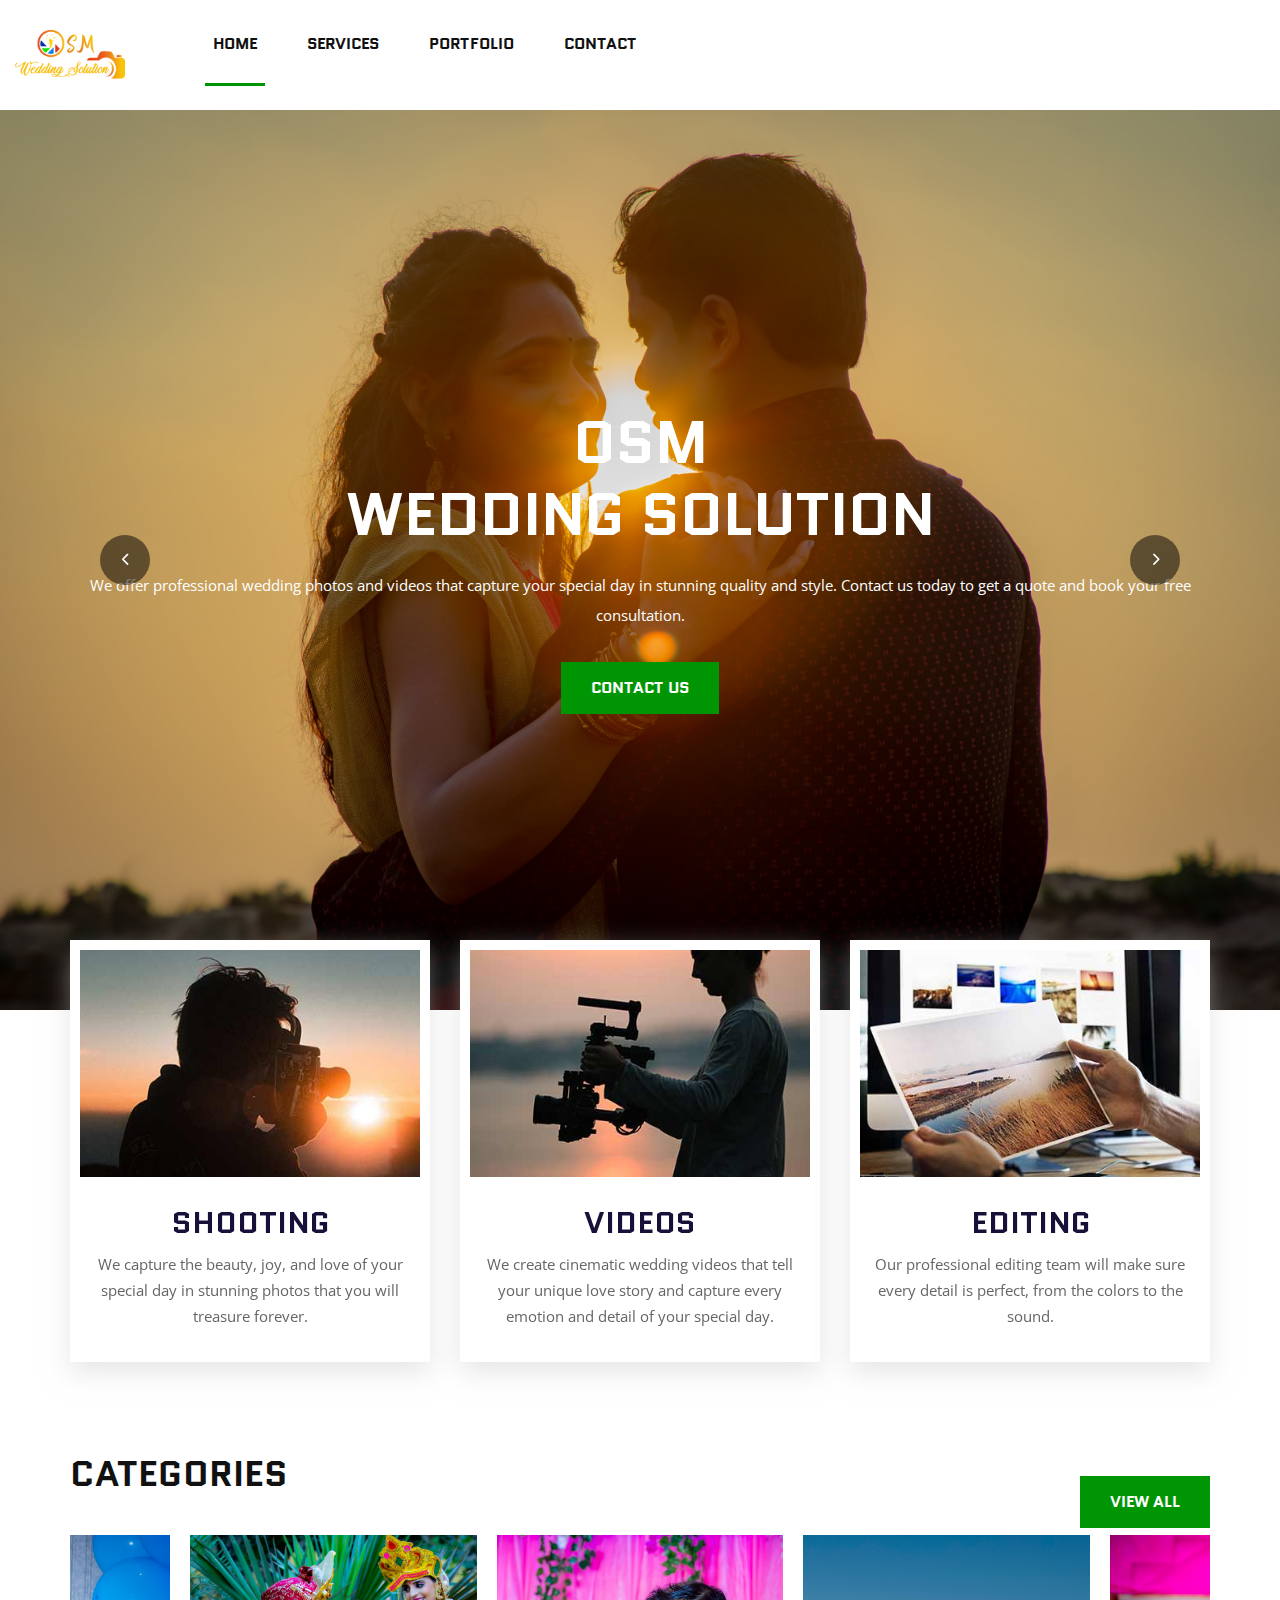
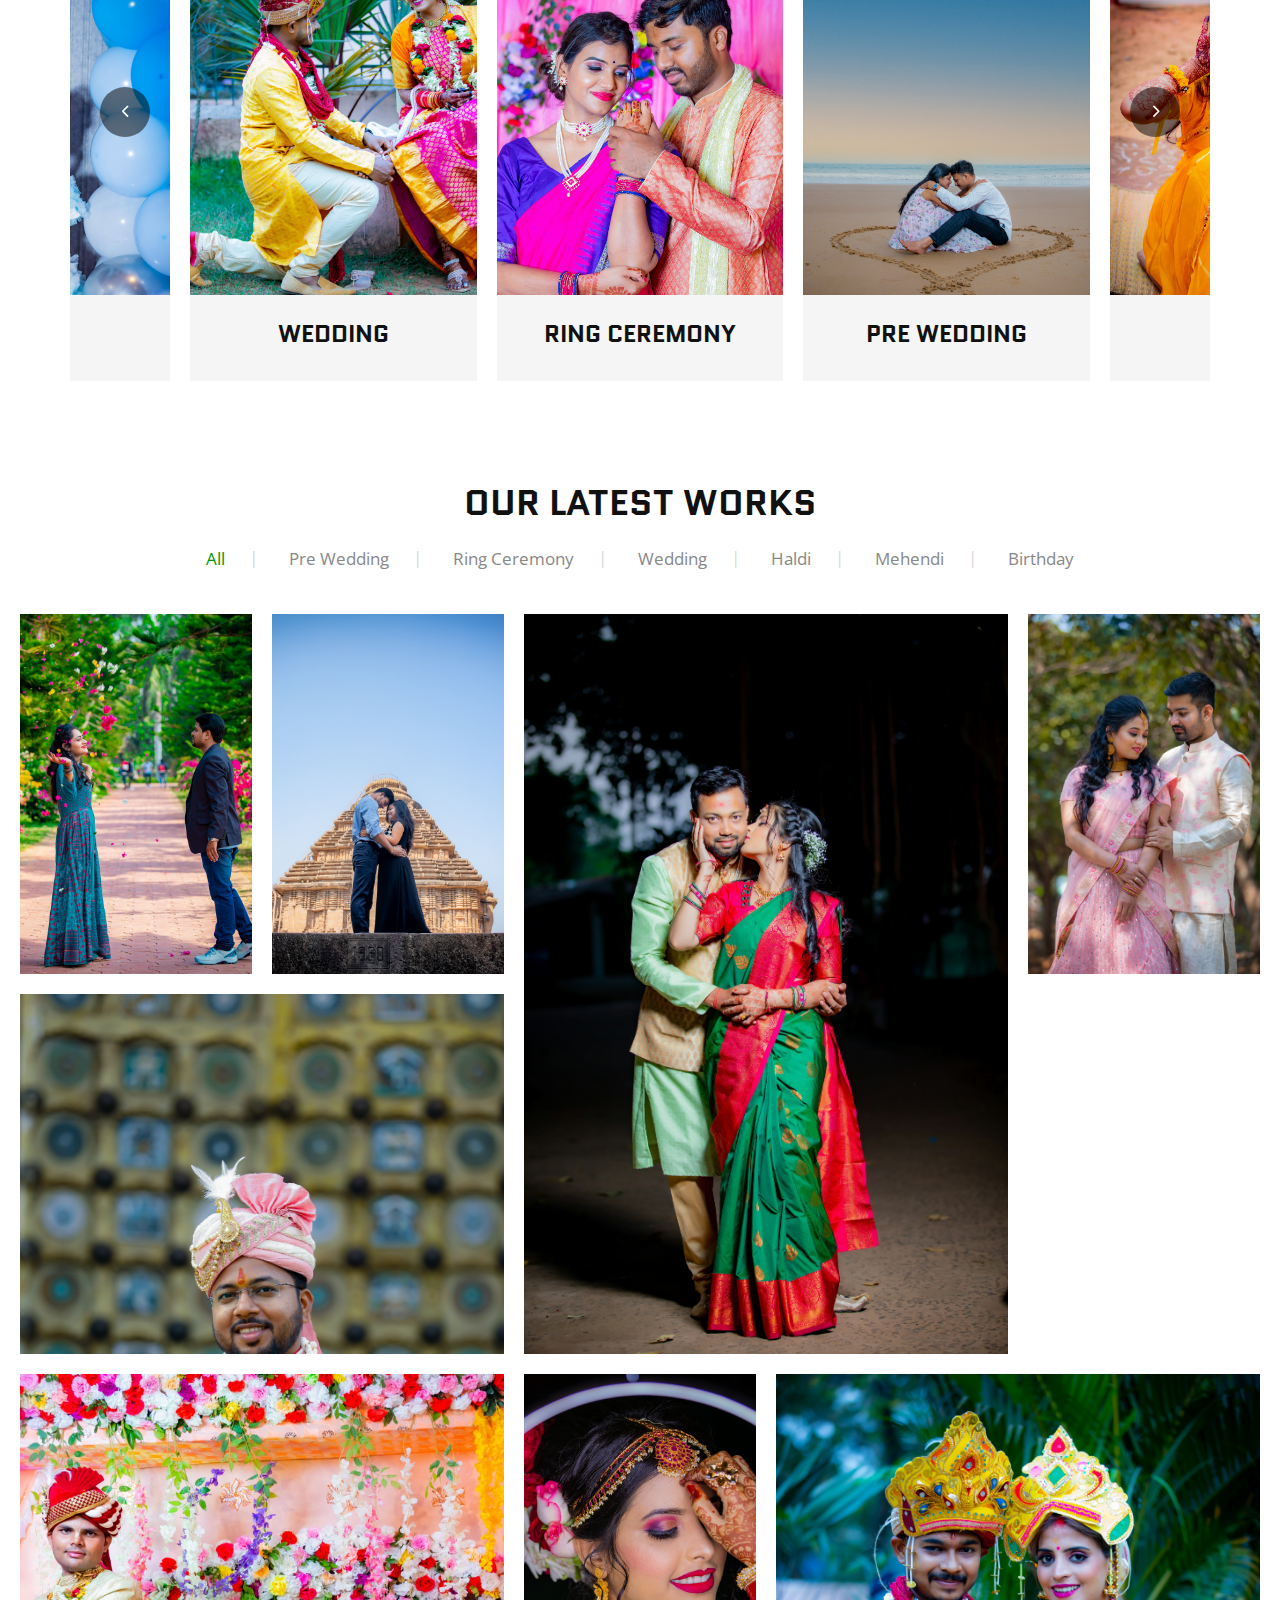
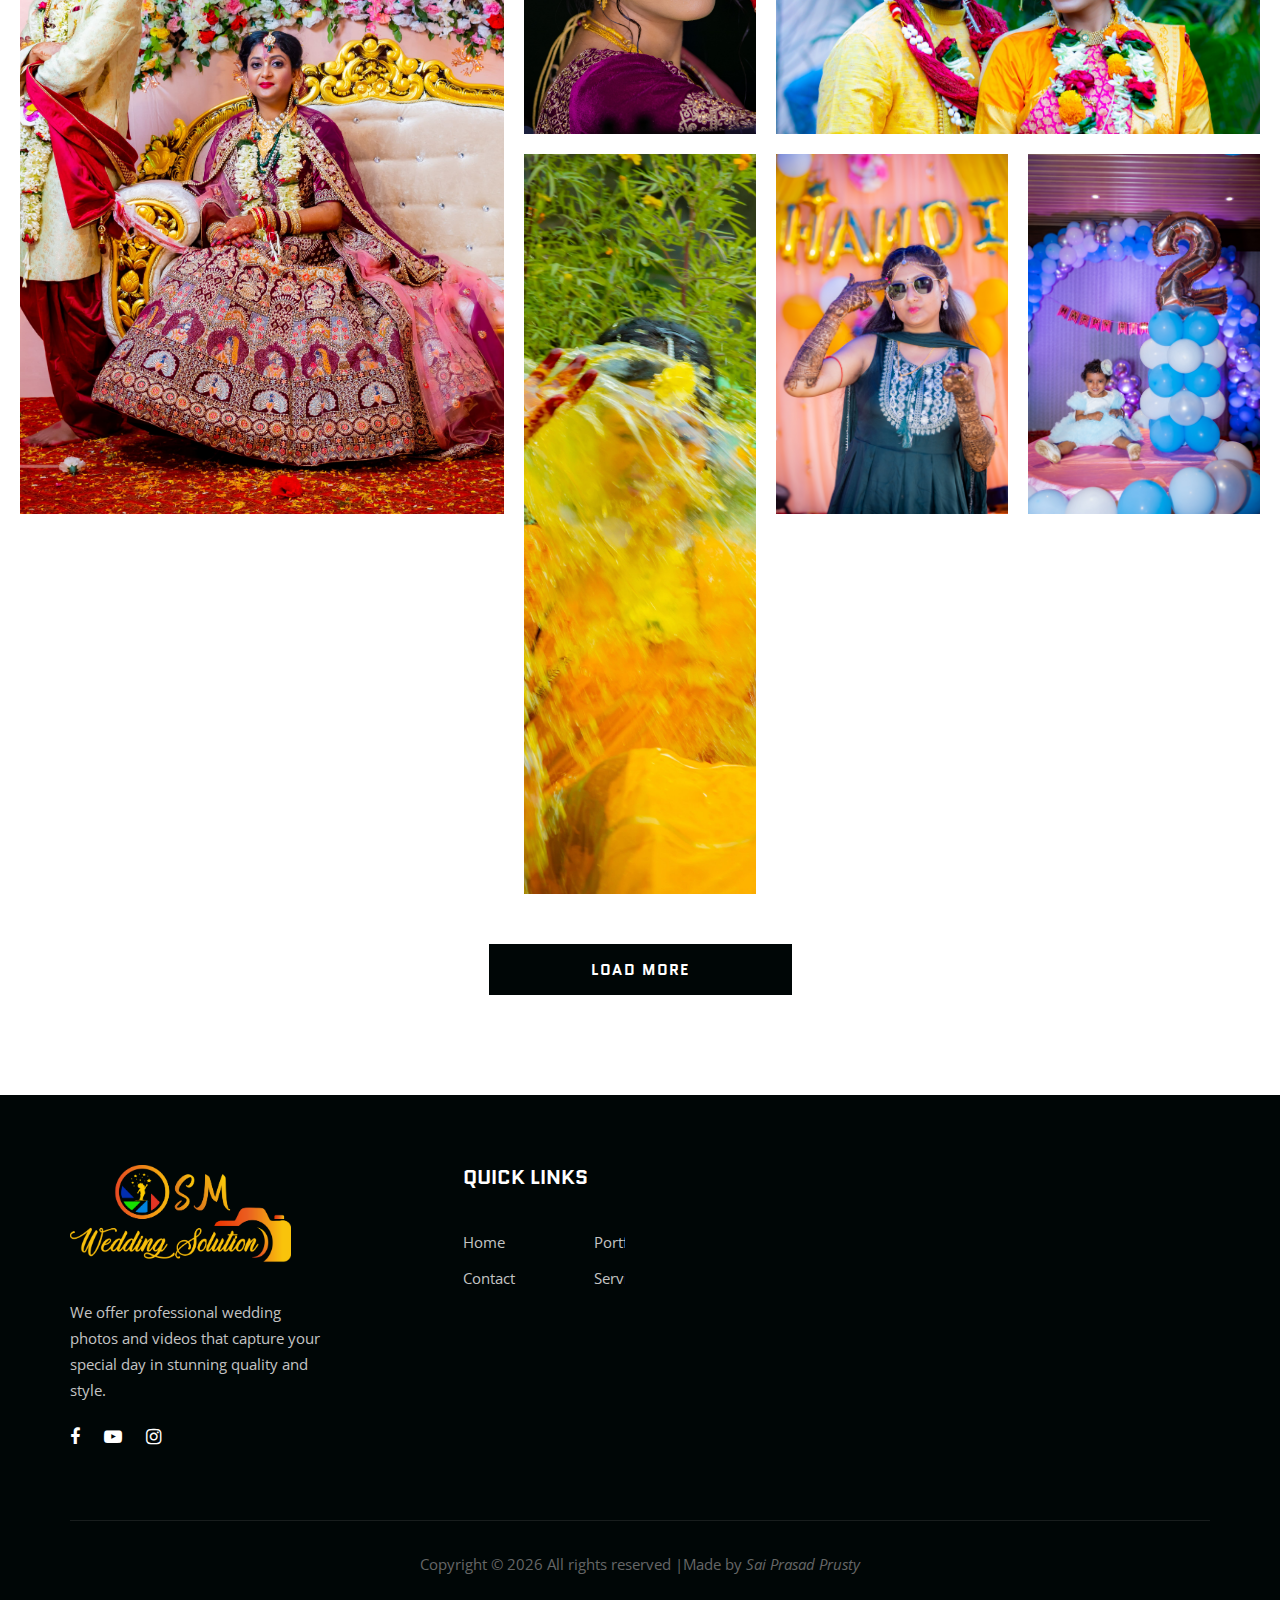
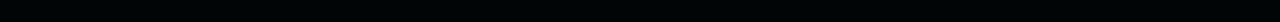
<file: index.html>
<!DOCTYPE html>
<html>

<head>
    <meta charset="UTF-8">

    <title>OSM Wedding Solution</title>

    <!-- Google Font -->
    <link href="https://fonts.googleapis.com/css?family=Quantico:400,700&display=swap" rel="stylesheet">
    <link href="https://fonts.googleapis.com/css?family=Open+Sans:400,600,700&display=swap" rel="stylesheet">

    <!-- Css Styles -->
    <link rel="stylesheet" href="css/bootstrap.min.css" type="text/css">
    <link rel="stylesheet" href="css/font-awesome.min.css" type="text/css">
    <link rel="stylesheet" href="css/elegant-icons.css" type="text/css">
    <link rel="stylesheet" href="css/owl.carousel.min.css" type="text/css">
    <link rel="stylesheet" href="css/magnific-popup.css" type="text/css">
    <link rel="stylesheet" href="css/slicknav.min.css" type="text/css">
    <link rel="stylesheet" href="css/style.css" type="text/css">
</head>

<body>
    <!-- Page Preloder -->
    <div id="preloder">
        <div class="loader"></div>
    </div>

    <!-- Header Section Begin -->
    <header class="header-section">
        <div class="container-fluid">
            <div class="row">
                <div class="col-lg-12">
                    <div class="logo">
                        <a href="./index.html">
                            <img src="img/logo.png" alt="" height="50px">
                        </a>
                    </div>
                    <nav class="nav-menu mobile-menu">
                        <ul>
                            <li class="active"><a href="./index.html">Home</a></li>
                            <li><a href="./services.html">Services</a></li>
                            <li><a href="./portfolio.html">Portfolio</a></li>
                            <li><a href="./contact.html">Contact</a></li>
                        </ul>
                    </nav>
                    <div id="mobile-menu-wrap"></div>
                </div>
            </div>
        </div>
    </header>
    <!-- Header End -->

    <!-- Hero Section Begin -->
    <section class="hero-section">
        <div class="hs-slider owl-carousel">
            <div class="hs-item set-bg" data-setbg="img/hero/hero-1.jpg">
                <div class="container">
                    <div class="row">
                        <div class="col-lg-12">
                            <div class="hs-text">
                                <h2>OSM <br>wedding solution</h2>
                                <p>We offer professional wedding photos and videos that capture your special day in
                                    stunning quality and style. Contact us today to get a quote and book your free
                                    consultation.</p>
                                <a href="contact.html" class="primary-btn">Contact us</a>
                            </div>
                        </div>
                    </div>
                </div>
            </div>
            <div class="hs-item set-bg" data-setbg="img/hero/hero-2.jpg">
                <div class="container">
                    <div class="row">
                        <div class="col-lg-12">
                            <div class="hs-text">
                                <h2>osm <br>wedding solution</h2>
                                <p>We offer professional wedding photos and videos that capture your special day in
                                    stunning quality and style. Contact us today to get a quote and book your free
                                    consultation.</p>
                                <a href="contact.html" class="primary-btn">Contact us</a>
                            </div>
                        </div>
                    </div>
                </div>
            </div>
        </div>
    </section>
    <!-- Hero Section End -->

    <!-- Services Section Begin -->
    <section class="services-section spad">
        <div class="container">
            <div class="row">
                <div class="col-lg-4 col-md-6 col-sm-6">
                    <div class="services-item">
                        <img src="img/services/service-1.jpg" alt="">
                        <h3>Shooting</h3>
                        <p>We capture the beauty, joy, and love of your special day in stunning photos that you will
                            treasure forever.</p>
                    </div>
                </div>
                <div class="col-lg-4 col-md-6 col-sm-6">
                    <div class="services-item">
                        <img src="img/services/service-2.jpg" alt="">
                        <h3>Videos</h3>
                        <p>We create cinematic wedding videos that tell your unique love story and capture every emotion
                            and detail of your special day.
                        </p>
                    </div>
                </div>
                <div class="col-lg-4 col-md-6 col-sm-6">
                    <div class="services-item">
                        <img src="img/services/service-3.jpg" alt="">
                        <h3>Editing</h3>
                        <p>Our professional editing team will make sure every detail is perfect, from the colors to the
                            sound.</p>
                    </div>
                </div>
            </div>
        </div>
    </section>
    <!-- Services Section End -->

    <!-- Categories Section Begin -->
    <section class="categories-section">
        <div class="container">
            <div class="row">
                <div class="col-lg-6 col-md-6">
                    <div class="section-title">
                        <h2>Categories</h2>
                    </div>
                </div>
                <div class="col-lg-6 col-md-6">
                    <div class="right-btn"><a href="portfolio.html" class="primary-btn">VIew all</a></div>
                </div>
            </div>
            <div class="categories-slider owl-carousel">
                <div class="cs-item">
                    <div class="cs-pic set-bg" data-setbg="img/categories/cat-1.jpg"></div>
                    <div class="cs-text">
                        <h4>Wedding</h4>
                    </div>
                </div>
                <div class="cs-item">
                    <div class="cs-pic set-bg" data-setbg="img/categories/cat-2.jpg"></div>
                    <div class="cs-text">
                        <h4>Ring Ceremony</h4>
                    </div>
                </div>
                <div class="cs-item">
                    <div class="cs-pic set-bg" data-setbg="img/categories/cat-3.jpg"></div>
                    <div class="cs-text">
                        <h4>Pre Wedding</h4>
                    </div>
                </div>

                <div class="cs-item">
                    <div class="cs-pic set-bg" data-setbg="img/categories/cat-4.jpg"></div>
                    <div class="cs-text">
                        <h4>Haldi</h4>
                    </div>
                </div>
                <div class="cs-item">
                    <div class="cs-pic set-bg" data-setbg="img/categories/cat-5.jpg"></div>
                    <div class="cs-text">
                        <h4>Mehendi</h4>
                    </div>
                </div>
                <div class="cs-item">
                    <div class="cs-pic set-bg" data-setbg="img/categories/cat-6.jpg"></div>
                    <div class="cs-text">
                        <h4>Birthday</h4>
                    </div>
                </div>
            </div>
        </div>
    </section>
    <!-- Categories Section End -->

    <!-- Portfolio Section Begin -->
    <section class="portfolio-section spad">
        <div class="container">
            <div class="row">
                <div class="col-lg-12">
                    <div class="section-title">
                        <h2>Our latest works</h2>
                    </div>
                    <div class="filter-controls">
                        <ul>
                            <li class="active" data-filter="*">All</li>
                            <li data-filter=".prewedding">Pre Wedding</li>
                            <li data-filter=".ring">Ring Ceremony</li>
                            <li data-filter=".wedding">Wedding</li>
                            <li data-filter=".haldi">Haldi</li>
                            <li data-filter=".mehendi">Mehendi</li>
                            <li data-filter=".birthday">Birthday</li>
                        </ul>
                    </div>
                </div>
            </div>
        </div>
        <div class="container-fluid">
            <div class="row">
                <div class="col-lg-12 p-0">
                    <div class="portfolio-filter">
                        <div class="pf-item set-bg prewedding" data-setbg="img/portfolio/pf-1.jpg">
                            <a href="img/portfolio/pf-1.jpg" class="pf-icon image-popup"><span
                                    class="icon_plus"></span></a>
                        </div>
                        <div class="pf-item set-bg prewedding" data-setbg="img/portfolio/pf-2.jpg">
                            <a href="img/portfolio/pf-2.jpg" class="pf-icon image-popup"><span
                                    class="icon_plus"></span></a>

                        </div>
                        <div class="pf-item large-width large-height set-bg ring" data-setbg="img/portfolio/pf-3.jpg">
                            <a href="img/portfolio/pf-3.jpg" class="pf-icon image-popup"><span
                                    class="icon_plus"></span></a>
                        </div>
                        <div class="pf-item set-bg ring" data-setbg="img/portfolio/pf-4.jpg">
                            <a href="img/portfolio/pf-4.jpg" class="pf-icon image-popup"><span
                                    class="icon_plus"></span></a>
                        </div>
                        <div class="pf-item large-width set-bg wedding" data-setbg="img/portfolio/pf-5.jpg">
                            <a href="img/portfolio/pf-5.jpg" class="pf-icon image-popup"><span
                                    class="icon_plus"></span></a>

                        </div>
                        <div class="pf-item set-bg wedding" data-setbg="img/portfolio/pf-6.jpg">
                            <a href="img/portfolio/pf-6.jpg" class="pf-icon image-popup"><span
                                    class="icon_plus"></span></a>
                        </div>


                        <div class="pf-item large-width set-bg wedding" data-setbg="img/portfolio/pf-7.jpg">
                            <a href="img/portfolio/pf-7.jpg" class="pf-icon image-popup"><span
                                    class="icon_plus"></span></a>
                        </div>

                        <div class="pf-item large-width large-height set-bg wedding" data-setbg="img/portfolio/pf-8.jpg">
                            <a href="img/portfolio/pf-8.jpg" class="pf-icon image-popup"><span
                                    class="icon_plus"></span></a>
                        </div>
                        <div class="pf-item large-height set-bg haldi" data-setbg="img/portfolio/pf-9.jpg">
                            <a href="img/portfolio/pf-9.jpg" class="pf-icon image-popup"><span
                                    class="icon_plus"></span></a>

                        </div>
                        <div class="pf-item set-bg mehendi" data-setbg="img/portfolio/pf-10.jpg">
                            <a href="img/portfolio/pf-10.jpg" class="pf-icon image-popup"><span
                                    class="icon_plus"></span></a>
                        </div>
                        <div class="pf-item set-bg birthday" data-setbg="img/portfolio/pf-11.jpg">
                            <a href="img/portfolio/pf-11.jpg" class="pf-icon image-popup"><span
                                    class="icon_plus"></span></a>
                        </div>
                    </div>
                </div>
            </div>
        </div>
        <div class="load-more-btn">
            <a href="portfolio.html">Load More</a>
        </div>
    </section>
    <!-- Portfolio Section End -->

    <!-- Footer Section Begin -->
    <footer class="footer-section">
        <div class="container">
            <div class="row">
                <div class="col-lg-3 col-md-6 col-sm-6">
                    <div class="fs-about">
                        <div class="fa-logo">
                            <a href="#">
                                <img src="img/logo.png" alt="" height="100px">
                            </a>
                        </div>
                        <p>We offer professional wedding photos and videos that capture your special day in stunning
                            quality and style.</p>
                        <div class="fa-social">
                            <a href="https://www.facebook.com/profile.php?id=100063749426575"><i class="fa fa-facebook"></i></a>
                            <a href="#"><i class="fa fa-youtube-play"></i></a>
                            <a href="#"><i class="fa fa-instagram"></i></a>
                        </div>
                    </div>
                </div>
                <div class="col-lg-3 col-md-6 col-sm-6">
                    <div class="fs-widget">
                        <h5>Quick links</h5>
                        <ul>
                            <li><a href="index.html">Home</a></li>
                            <li><a href="contact.html">Contact</a></li>
                        </ul>
                        <ul>
                            <li><a href="portfolio.html">Portfolio</a></li>
                            <li><a href="services.html">Services</a></li>
                        </ul>
                    </div>
                </div>
                <div class="col-lg-3 col-md-6 col-sm-6">
                </div>
                <div class="col-lg-12">
                    <div class="copyright-text">
                        <p>
                            Copyright &copy;
                            <script>document.write(new Date().getFullYear());</script> All rights reserved |Made by
                            <i>Sai Prasad Prusty</i>
                        </p>
                    </div>
                </div>
            </div>
        </div>
    </footer>
    <!-- Footer Section End -->


    <!-- Js Plugins -->
    <script src="js/jquery-3.3.1.min.js"></script>
    <script src="js/bootstrap.min.js"></script>
    <script src="js/jquery.magnific-popup.min.js"></script>
    <script src="js/isotope.pkgd.min.js"></script>
    <script src="js/masonry.pkgd.min.js"></script>
    <script src="js/jquery.slicknav.js"></script>
    <script src="js/owl.carousel.min.js"></script>
    <script src="js/main.js"></script>
</body>

</html>
</file>
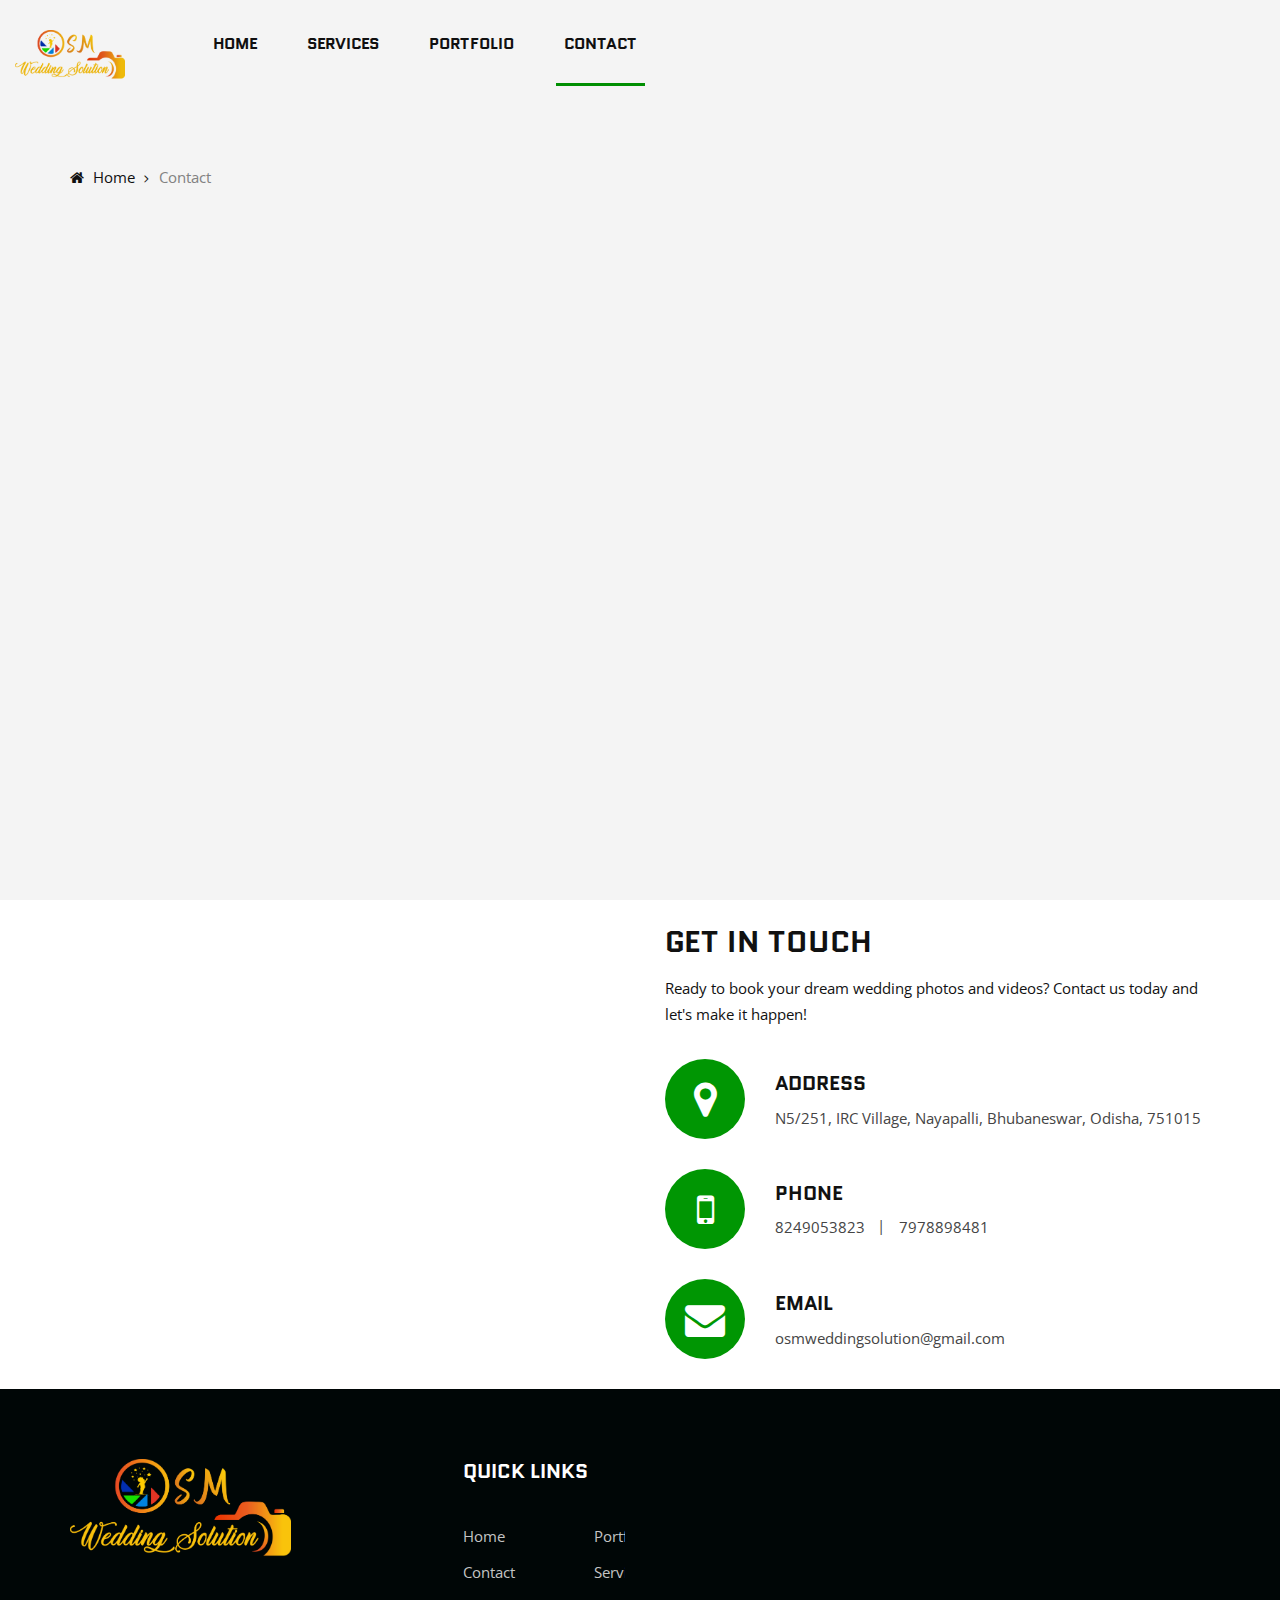
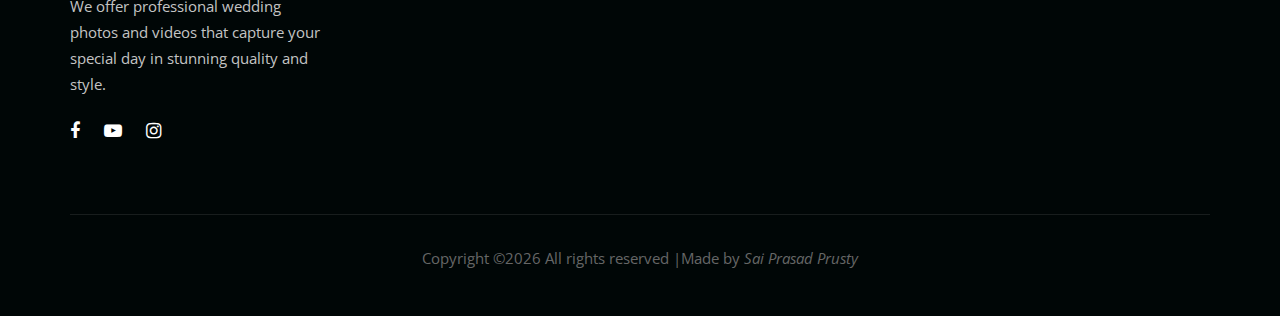
<file: contact.html>
<!DOCTYPE html>
<html lang="zxx">

<head>
    <meta charset="UTF-8">

    <title>OSM Wedding Solution</title>

    <!-- Google Font -->
    <link href="https://fonts.googleapis.com/css?family=Quantico:400,700&display=swap" rel="stylesheet">
    <link href="https://fonts.googleapis.com/css?family=Open+Sans:400,600,700&display=swap" rel="stylesheet">

    <!-- Css Styles -->
    <link rel="stylesheet" href="css/bootstrap.min.css" type="text/css">
    <link rel="stylesheet" href="css/font-awesome.min.css" type="text/css">
    <link rel="stylesheet" href="css/elegant-icons.css" type="text/css">
    <link rel="stylesheet" href="css/owl.carousel.min.css" type="text/css">
    <link rel="stylesheet" href="css/magnific-popup.css" type="text/css">
    <link rel="stylesheet" href="css/slicknav.min.css" type="text/css">
    <link rel="stylesheet" href="css/style.css" type="text/css">
</head>

<body>
    <!-- Page Preloder -->
    <div id="preloder">
        <div class="loader"></div>
    </div>

    <!-- Header Section Begin -->
    <header class="header-section">
        <div class="container-fluid">
            <div class="row">
                <div class="col-lg-12">
                    <div class="logo">
                        <a href="./index.html">
                            <img src="img/logo.png" alt="" height="50px">
                        </a>
                    </div>
                    <nav class="nav-menu mobile-menu">
                        <ul>
                            <li ><a href="./index.html">Home</a></li>
                            <li><a href="./services.html">Services</a></li>
                            <li><a href="./portfolio.html">Portfolio</a></li>
                            <li class="active"><a href="./contact.html">Contact</a></li>
                        </ul>
                    </nav>
                    <div id="mobile-menu-wrap"></div>
                </div>
            </div>
        </div>
    </header>
    <!-- Header End -->

    <!-- Breadcrumb Begin -->
    <div class="breadcrumb-option spad">
        <div class="container">
            <div class="row">
                <div class="col-lg-12">
                    <div class="bo-links">
                        <a href="./index.html"><i class="fa fa-home"></i> Home</a>
                        <span>Contact</span>
                    </div>
                </div>
            </div>
        </div>
    </div>
    <!-- Breadcrumb End -->

    <!-- Contact Section Begin -->
    <div class="map">
        <iframe src="https://www.google.com/maps/embed?pb=!1m18!1m12!1m3!1d3742.073698409869!2d85.81620339999999!3d20.2972164!2m3!1f0!2f0!3f0!3m2!1i1024!2i768!4f13.1!3m3!1m2!1s0x3a1909cf16ea2d79%3A0x40205c10b9b451b9!2sN%205%2C%20Block%20N5%2C%20IRC%20Village%2C%20Nayapalli%2C%20Bhubaneswar%2C%20Odisha%20751015!5e0!3m2!1sen!2sin!4v1703618059451!5m2!1sen!2sin" width="600" height="450" style="border:0;" allowfullscreen="" loading="lazy" referrerpolicy="no-referrer-when-downgrade"></iframe>
    </div>
    <section class="contact-section">
        <div class="container">
            <div class="row">
                <div class="col-lg-6 col-md-6">
                    <div class="contact-text">
                        <h3>Get in touch</h3>
                        <p>Ready to book your dream wedding photos and videos? Contact us today and let's make it happen!</p>
                        <div class="ct-item">
                            <div class="ct-icon">
                                <i class="fa fa-map-marker"></i>
                            </div>
                            <div class="ct-text">
                                <h5>Address</h5>
                                <p>N5/251, IRC Village, Nayapalli, Bhubaneswar, Odisha, 751015</p>
                            </div>
                        </div>
                        <div class="ct-item">
                            <div class="ct-icon">
                                <i class="fa fa-mobile"></i>
                            </div>
                            <div class="ct-text">
                                <h5>Phone</h5>
                                <ul>
                                    <li>8249053823</li>
                                    <li>7978898481</li>
                                </ul>
                            </div>
                        </div>
                        <div class="ct-item">
                            <div class="ct-icon">
                                <i class="fa fa-envelope"></i>
                            </div>
                            <div class="ct-text">
                                <h5>Email</h5>
                                <p>osmweddingsolution@gmail.com</p>
                            </div>
                        </div>
                    </div>
                </div>
            </div>
        </div>
    </section>
    <!-- Contact Section End -->

    <!-- Footer Section Begin -->
    <footer class="footer-section">
        <div class="container">
            <div class="row">
                <div class="col-lg-3 col-md-6 col-sm-6">
                    <div class="fs-about">
                        <div class="fa-logo">
                            <a href="#">
                                <img src="img/logo.png" alt="" height="100px">
                            </a>
                        </div>
                        <p>We offer professional wedding photos and videos that capture your special day in stunning quality and style.</p>
                        <div class="fa-social">
                            <a href="https://www.facebook.com/profile.php?id=100063749426575"><i class="fa fa-facebook"></i></a>
                            <a href="#"><i class="fa fa-youtube-play"></i></a>
                            <a href="#"><i class="fa fa-instagram"></i></a>
                        </div>
                    </div>
                </div>
                <div class="col-lg-3 col-md-6 col-sm-6">
                    <div class="fs-widget">
                        <h5>Quick links</h5>
                        <ul>
                            <li><a href="index.html">Home</a></li>
                            <li><a href="contact.html">Contact</a></li>
                        </ul>
                        <ul>
                            <li><a href="portfolio.html">Portfolio</a></li>
                            <li><a href="services.html">Services</a></li>
                        </ul>
                    </div>
                </div>
                <div class="col-lg-3 col-md-6 col-sm-6">
                </div>
                <div class="col-lg-12">
                    <div class="copyright-text">
                        <p>
  Copyright &copy;<script>document.write(new Date().getFullYear());</script> All rights reserved |Made by <i>Sai Prasad Prusty</i> </p>
                    </div>
                </div>
            </div>
        </div>
    </footer>
    <!-- Footer Section End -->

    <!-- Search model Begin -->
    <div class="search-model">
        <div class="h-100 d-flex align-items-center justify-content-center">
            <div class="search-close-switch">+</div>
            <form class="search-model-form">
                <input type="text" id="search-input" placeholder="Search here.....">
            </form>
        </div>
    </div>
    <!-- Search model end -->

    <!-- Js Plugins -->
    <script src="js/jquery-3.3.1.min.js"></script>
    <script src="js/bootstrap.min.js"></script>
    <script src="js/jquery.magnific-popup.min.js"></script>
    <script src="js/isotope.pkgd.min.js"></script>
    <script src="js/masonry.pkgd.min.js"></script>
    <script src="js/jquery.slicknav.js"></script>
    <script src="js/owl.carousel.min.js"></script>
    <script src="js/main.js"></script>
</body>

</html>
</file>
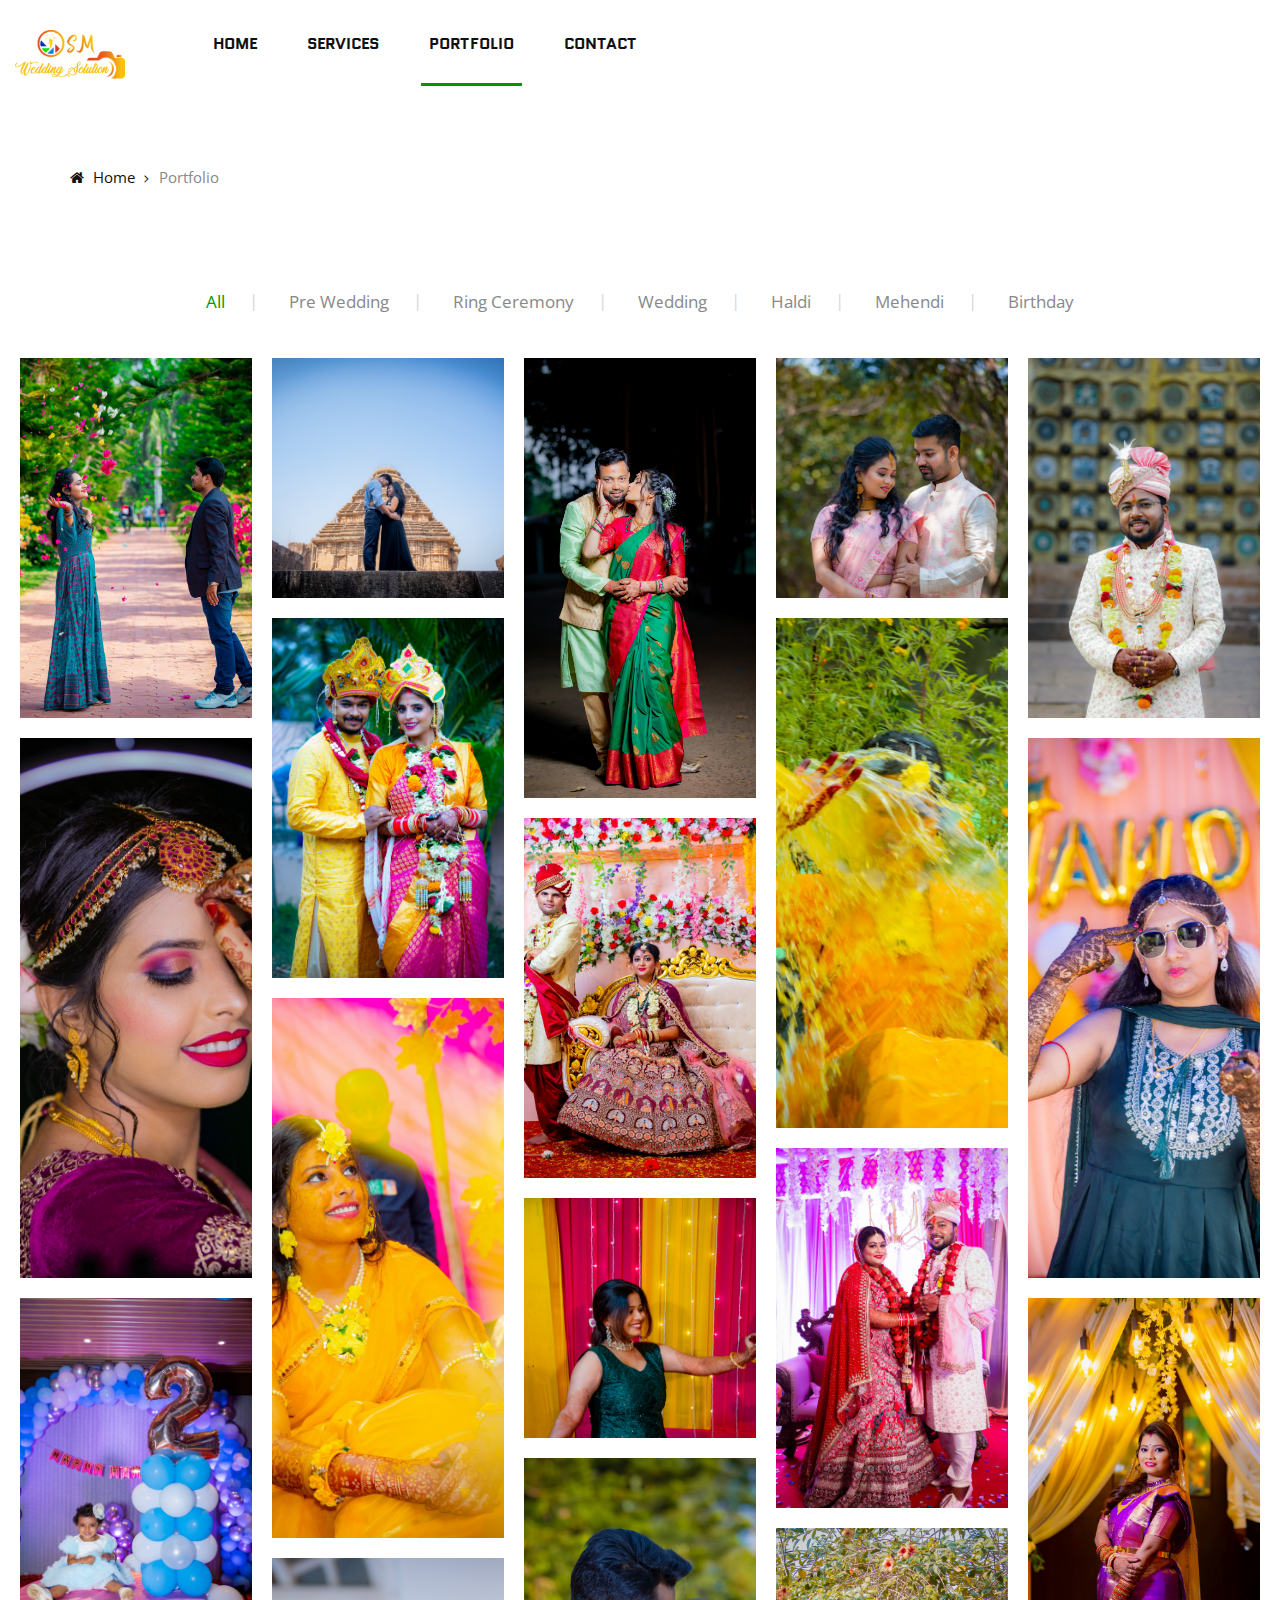
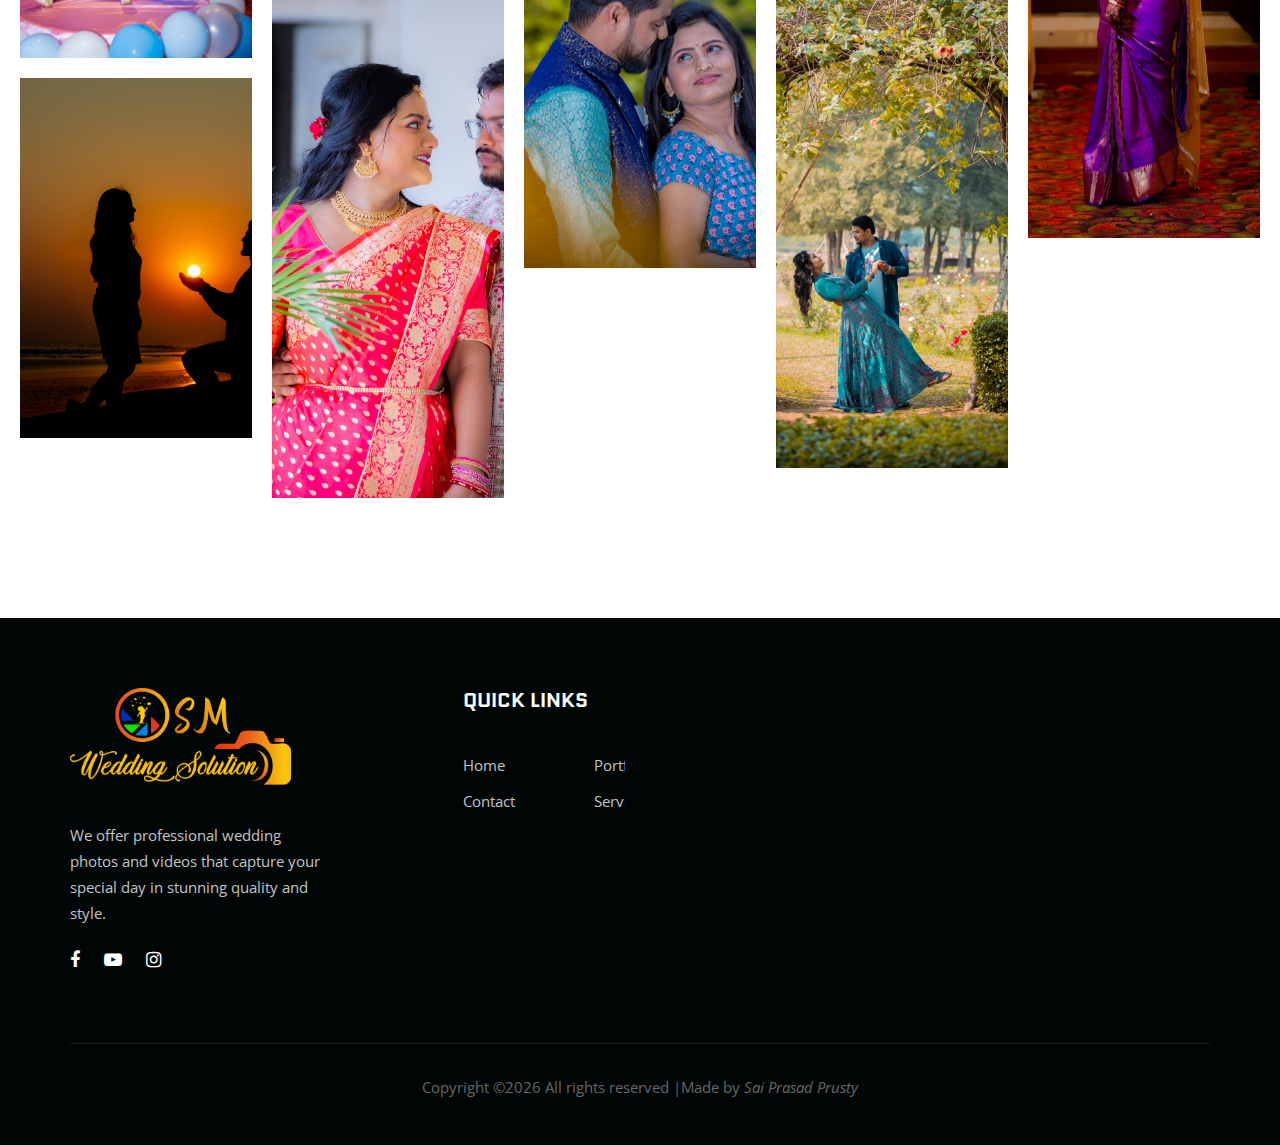
<file: portfolio.html>
<!DOCTYPE html>
<html>

<head>
    <meta charset="UTF-8">

    <title>OSM Wedding Solution</title>

    <!-- Google Font -->
    <link href="https://fonts.googleapis.com/css?family=Quantico:400,700&display=swap" rel="stylesheet">
    <link href="https://fonts.googleapis.com/css?family=Open+Sans:400,600,700&display=swap" rel="stylesheet">

    <!-- Css Styles -->
    <link rel="stylesheet" href="css/bootstrap.min.css" type="text/css">
    <link rel="stylesheet" href="css/font-awesome.min.css" type="text/css">
    <link rel="stylesheet" href="css/elegant-icons.css" type="text/css">
    <link rel="stylesheet" href="css/owl.carousel.min.css" type="text/css">
    <link rel="stylesheet" href="css/magnific-popup.css" type="text/css">
    <link rel="stylesheet" href="css/slicknav.min.css" type="text/css">
    <link rel="stylesheet" href="css/style.css" type="text/css">
</head>

<body>
    <!-- Page Preloder -->
    <div id="preloder">
        <div class="loader"></div>
    </div>

    <!-- Header Section Begin -->
    <header class="header-section">
        <div class="container-fluid">
            <div class="row">
                <div class="col-lg-12">
                    <div class="logo">
                        <a href="./index.html">
                            <img src="img/logo.png" alt="" height="50px">
                        </a>
                    </div>
                    <nav class="nav-menu mobile-menu">
                        <ul>
                            <li><a href="./index.html">Home</a></li>
                            <li><a href="./services.html">Services</a></li>
                            <li class="active"><a href="./portfolio.html">Portfolio</a></li>
                            <li><a href="./contact.html">Contact</a></li>
                        </ul>
                    </nav>
                    <div id="mobile-menu-wrap"></div>
                </div>
            </div>
        </div>
    </header>
    <!-- Header End -->

    <!-- Breadcrumb Begin -->
    <div class="breadcrumb-option spad">
        <div class="container">
            <div class="row">
                <div class="col-lg-12">
                    <div class="bo-links">
                        <a href="./index.html"><i class="fa fa-home"></i> Home</a>
                        <span>Portfolio</span>
                    </div>
                </div>
            </div>
        </div>
    </div>
    <!-- Breadcrumb End -->

    <!-- Gallery Section Begin -->
    <div class="gallery-section spad">
        <div class="container">
            <div class="row">
                <div class="col-lg-12">
                    <div class="filter-controls">
                        <ul>
                            <li class="active" data-filter="*">All</li>
                            <li data-filter=".prewedding">Pre Wedding</li>
                            <li data-filter=".ring">Ring Ceremony</li>
                            <li data-filter=".wedding">Wedding</li>
                            <li data-filter=".haldi">Haldi</li>
                            <li data-filter=".mehendi">Mehendi</li>
                            <li data-filter=".birthday">Birthday</li>
                        </ul>
                    </div>
                </div>
            </div>
        </div>
        <div class="container-fluid">
            <div class="row">
                <div class="col-lg-12 p-0">
                    <div class="gallery-filter">
                        <div class="gf-item set-bg prewedding" data-setbg="img/portfolio/pf-1.jpg">
                            <a href="img/portfolio/pf-1.jpg" class="gf-icon image-popup"><span
                                    class="icon_plus"></span></a>
                        </div>
                        <div class="gf-item small-height set-bg prewedding" data-setbg="img/portfolio/pf-2.jpg">
                            <a href="img/portfolio/pf-2.jpg" class="gf-icon image-popup"><span
                                    class="icon_plus"></span></a>
                        </div>
                        <div class="gf-item large-small-height set-bg ring" data-setbg="img/portfolio/pf-3.jpg">
                            <a href="img/portfolio/pf-3.jpg" class="gf-icon image-popup"><span
                                    class="icon_plus"></span></a>
                        </div>
                        <div class="gf-item small-height set-bg ring" data-setbg="img/portfolio/pf-4.jpg">
                            <a href="img/portfolio/pf-4.jpg" class="gf-icon image-popup"><span
                                    class="icon_plus"></span></a>
                        </div>
                        <div class="gf-item set-bg wedding" data-setbg="img/portfolio/pf-5.jpg">
                            <a href="img/portfolio/pf-5.jpg" class="gf-icon image-popup"><span
                                    class="icon_plus"></span></a>
                        </div>
                        <div class="gf-item large-height set-bg wedding" data-setbg="img/portfolio/pf-6.jpg">
                            <a href="img/portfolio/pf-6.jpg" class="gf-icon image-popup"><span
                                    class="icon_plus"></span></a>
                        </div>
                        <div class="gf-item set-bg wedding" data-setbg="img/portfolio/pf-7.jpg">
                            <a href="img/portfolio/pf-7.jpg" class="gf-icon image-popup"><span
                                    class="icon_plus"></span></a>
                        </div>
                        <div class="gf-item set-bg wedding" data-setbg="img/portfolio/pf-8.jpg">
                            <a href="img/portfolio/pf-8.jpg" class="gf-icon image-popup"><span
                                    class="icon_plus"></span></a>
                        </div>
                        <div class="gf-item medium-large-height set-bg haldi" data-setbg="img/portfolio/pf-9.jpg">
                            <a href="img/portfolio/pf-9.jpg" class="gf-icon image-popup"><span
                                    class="icon_plus"></span></a>
                        </div>
                        <div class="gf-item large-height set-bg mehendi" data-setbg="img/portfolio/pf-10.jpg">
                            <a href="img/portfolio/pf-10.jpg" class="gf-icon image-popup"><span
                                    class="icon_plus"></span></a>
                        </div>
                        <div class="gf-item set-bg birthday" data-setbg="img/portfolio/pf-11.jpg">
                            <a href="img/portfolio/pf-11.jpg" class="gf-icon image-popup"><span
                                    class="icon_plus"></span></a>
                        </div>
                        <div class="gf-item large-height set-bg haldi" data-setbg="img/portfolio/pf-12.jpg">
                            <a href="img/portfolio/pf-12.jpg" class="gf-icon image-popup"><span
                                    class="icon_plus"></span></a>
                        </div>
                        <div class="gf-item small-height set-bg mehendi" data-setbg="img/portfolio/pf-13.jpg">
                            <a href="img/portfolio/pf-13.jpg" class="gf-icon image-popup"><span
                                    class="icon_plus"></span></a>
                        </div>
                        <div class="gf-item set-bg wedding" data-setbg="img/portfolio/pf-14.jpg">
                            <a href="img/portfolio/pf-14.jpg" class="gf-icon image-popup"><span
                                    class="icon_plus"></span></a>
                        </div>
                        <div class="gf-item large-height set-bg wedding" data-setbg="img/portfolio/pf-15.jpg">
                            <a href="img/portfolio/pf-15.jpg" class="gf-icon image-popup"><span
                                    class="icon_plus"></span></a>
                        </div>
                        <div class="gf-item set-bg prewedding" data-setbg="img/portfolio/pf-16.jpg">
                            <a href="img/portfolio/pf-16.jpg" class="gf-icon image-popup"><span
                                    class="icon_plus"></span></a>
                        </div>
                        <div class="gf-item large-height set-bg ring" data-setbg="img/portfolio/pf-17.jpg">
                            <a href="img/portfolio/pf-17.jpg" class="gf-icon image-popup"><span
                                    class="icon_plus"></span></a>
                        </div>
                        <div class="gf-item medium-small-height set-bg wedding" data-setbg="img/portfolio/pf-18.jpg">
                            <a href="img/portfolio/pf-18.jpg" class="gf-icon image-popup"><span
                                    class="icon_plus"></span></a>
                        </div>
                        <div class="gf-item large-height set-bg ring" data-setbg="img/portfolio/pf-19.jpg">
                            <a href="img/portfolio/pf-19.jpg" class="gf-icon image-popup"><span
                                    class="icon_plus"></span></a>
                        </div>
                    </div>
                </div>
            </div>
        </div>
    </div>
    <!-- Gallery Section End -->

    <!-- Footer Section Begin -->
    <footer class="footer-section">
        <div class="container">
            <div class="row">
                <div class="col-lg-3 col-md-6 col-sm-6">
                    <div class="fs-about">
                        <div class="fa-logo">
                            <a href="#">
                                <img src="img/logo.png" alt="" height="100px">
                            </a>
                        </div>
                        <p>We offer professional wedding photos and videos that capture your special day in stunning quality and style.</p>
                        <div class="fa-social">
                            <a href="https://www.facebook.com/profile.php?id=100063749426575"><i class="fa fa-facebook"></i></a>
                            <a href="#"><i class="fa fa-youtube-play"></i></a>
                            <a href="#"><i class="fa fa-instagram"></i></a>
                        </div>
                    </div>
                </div>
                <div class="col-lg-3 col-md-6 col-sm-6">
                    <div class="fs-widget">
                        <h5>Quick links</h5>
                        <ul>
                            <li><a href="index.html">Home</a></li>
                            <li><a href="contact.html">Contact</a></li>
                        </ul>
                        <ul>
                            <li><a href="portfolio.html">Portfolio</a></li>
                            <li><a href="services.html">Services</a></li>
                        </ul>
                    </div>
                </div>
                <div class="col-lg-3 col-md-6 col-sm-6">
                </div>
                <div class="col-lg-12">
                    <div class="copyright-text">
                        <p>
  Copyright &copy;<script>document.write(new Date().getFullYear());</script> All rights reserved |Made by <i>Sai Prasad Prusty</i> </p>
                    </div>
                </div>
            </div>
        </div>
    </footer>
    <!-- Footer Section End -->

    <!-- Search model Begin -->
    <div class="search-model">
        <div class="h-100 d-flex align-items-center justify-content-center">
            <div class="search-close-switch">+</div>
            <form class="search-model-form">
                <input type="text" id="search-input" placeholder="Search here.....">
            </form>
        </div>
    </div>
    <!-- Search model end -->

    <!-- Js Plugins -->
    <script src="js/jquery-3.3.1.min.js"></script>
    <script src="js/bootstrap.min.js"></script>
    <script src="js/jquery.magnific-popup.min.js"></script>
    <script src="js/isotope.pkgd.min.js"></script>
    <script src="js/masonry.pkgd.min.js"></script>
    <script src="js/jquery.slicknav.js"></script>
    <script src="js/owl.carousel.min.js"></script>
    <script src="js/main.js"></script>
</body>

</html>
</file>
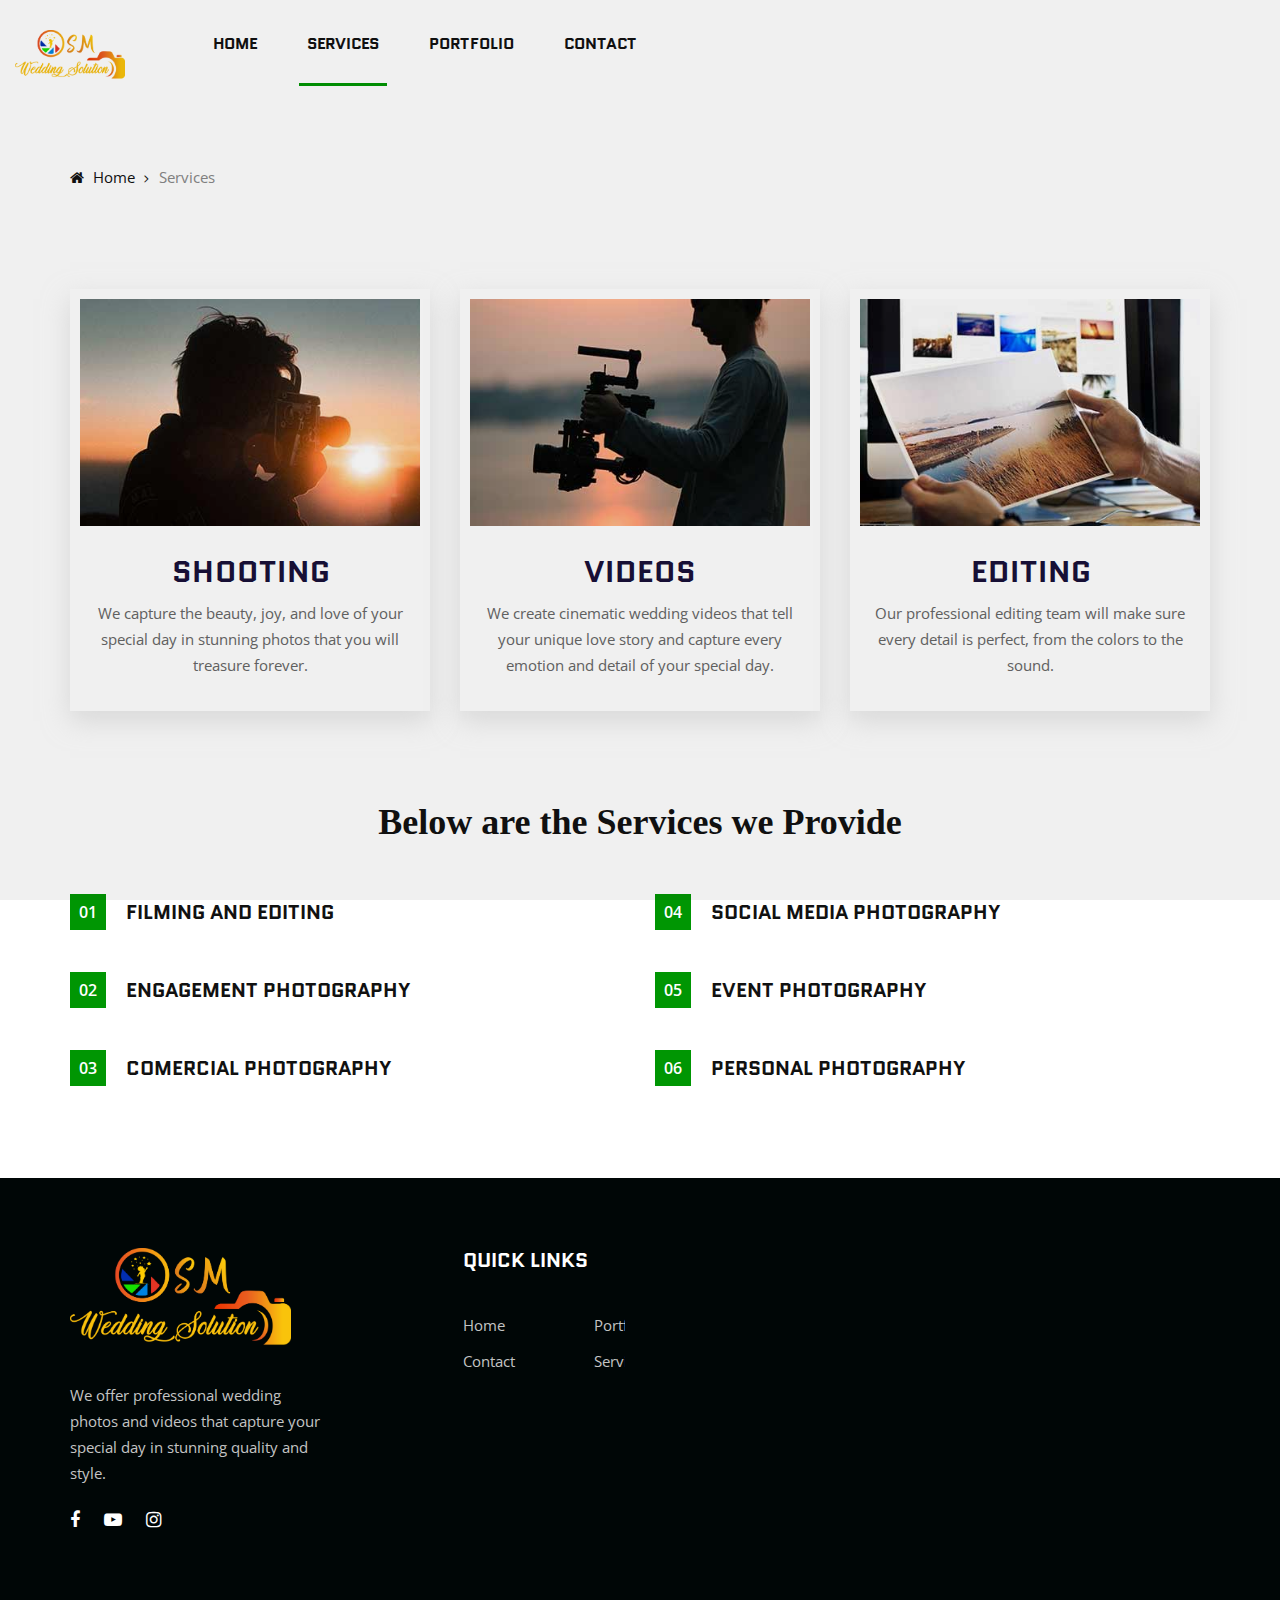
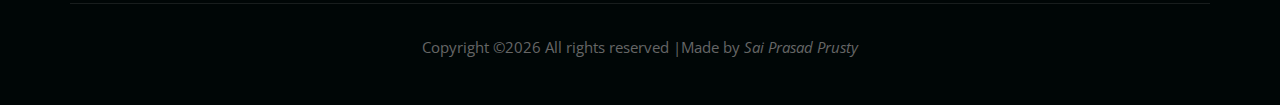
<file: services.html>
<!DOCTYPE html>
<html>

<head>
    <meta charset="UTF-8">

    <title>OSM Wedding Solution</title>

    <!-- Google Font -->
    <link href="https://fonts.googleapis.com/css?family=Quantico:400,700&display=swap" rel="stylesheet">
    <link href="https://fonts.googleapis.com/css?family=Open+Sans:400,600,700&display=swap" rel="stylesheet">

    <!-- Css Styles -->
    <link rel="stylesheet" href="css/bootstrap.min.css" type="text/css">
    <link rel="stylesheet" href="css/font-awesome.min.css" type="text/css">
    <link rel="stylesheet" href="css/elegant-icons.css" type="text/css">
    <link rel="stylesheet" href="css/owl.carousel.min.css" type="text/css">
    <link rel="stylesheet" href="css/magnific-popup.css" type="text/css">
    <link rel="stylesheet" href="css/slicknav.min.css" type="text/css">
    <link rel="stylesheet" href="css/style.css" type="text/css">
</head>

<body>
    <!-- Page Preloder -->
    <div id="preloder">
        <div class="loader"></div>
    </div>

    <!-- Header Section Begin -->
    <header class="header-section">
        <div class="container-fluid">
            <div class="row">
                <div class="col-lg-12">
                    <div class="logo">
                        <a href="./index.html">
                            <img src="img/logo.png" alt="" height="50px">
                        </a>
                    </div>
                    <nav class="nav-menu mobile-menu">
                        <ul>
                            <li><a href="./index.html">Home</a></li>
                            <li class="active"><a href="./services.html">Services</a></li>
                            <li><a href="./portfolio.html">Portfolio</a></li>
                            <li><a href="./contact.html">Contact</a></li>
                        </ul>
                    </nav>
                    <div id="mobile-menu-wrap"></div>
                </div>
            </div>
        </div>
    </header>
    <!-- Header End -->

    <!-- Breadcrumb Begin -->
    <div class="breadcrumb-option spad">
        <div class="container">
            <div class="row">
                <div class="col-lg-12">
                    <div class="bo-links">
                        <a href="./index.html"><i class="fa fa-home"></i> Home</a>
                        <span>Services</span>
                    </div>
                </div>
            </div>
        </div>
    </div>
    <!-- Breadcrumb End -->

    <!-- Services Section Begin -->
    <section class="services-section services-normal spad">
        <div class="container">
            <div class="row">
                <div class="col-lg-4 col-md-6 col-sm-6">
                    <div class="services-item">
                        <img src="img/services/service-1.jpg" alt="">
                        <h3>Shooting</h3>
                        <p>We capture the beauty, joy, and love of your special day in stunning photos that you will treasure forever.</p>
                    </div>
                </div>
                <div class="col-lg-4 col-md-6 col-sm-6">
                    <div class="services-item">
                        <img src="img/services/service-2.jpg" alt="">
                        <h3>Videos</h3>
                        <p>We create cinematic wedding videos that tell your unique love story and capture every emotion and detail of your special day. </p>
                    </div>
                </div>
                <div class="col-lg-4 col-md-6 col-sm-6">
                    <div class="services-item">
                        <img src="img/services/service-3.jpg" alt="">
                        <h3>Editing</h3>
                        <p>Our professional editing team will make sure every detail is perfect, from the colors to the sound.</p>
                    </div>
                </div>
            </div>
        </div>
    </section>
    <!-- Services Section End -->

    <!-- Services Option Section Begin -->
    <h2 class="lol"><b>Below are the Services we Provide</b></h2>
    <section class="services-option">
        <div class="container">
            <div class="row">
                <div class="col-lg-6">
                    <div class="so-item">
                        <div class="so-title">
                            <div class="so-number">01</div>
                            <h5>Filming and Editing</h5>
                        </div>
                    </div>
                    <div class="so-item">
                        <div class="so-title">
                            <div class="so-number">02</div>
                            <h5>Engagement photography</h5>
                        </div>
                    </div>
                    <div class="so-item">
                        <div class="so-title">
                            <div class="so-number">03</div>
                            <h5>Comercial photography</h5>
                        </div>
                    </div>
                </div>
                <div class="col-lg-6">
                    <div class="so-item">
                        <div class="so-title">
                            <div class="so-number">04</div>
                            <h5>Social media photography</h5>
                        </div>
                    </div>
                    <div class="so-item">
                        <div class="so-title">
                            <div class="so-number">05</div>
                            <h5>Event Photography</h5>
                        </div>

                    </div>
                    <div class="so-item">
                        <div class="so-title">
                            <div class="so-number">06</div>
                            <h5>personal photography</h5>
                        </div>
                    </div>
                </div>
            </div>
        </div>
    </section>
    <!-- Services Option Section End -->

    <!-- Footer Section Begin -->
    <footer class="footer-section">
        <div class="container">
            <div class="row">
                <div class="col-lg-3 col-md-6 col-sm-6">
                    <div class="fs-about">
                        <div class="fa-logo">
                            <a href="#">
                                <img src="img/logo.png" alt="" height="100px">
                            </a>
                        </div>
                        <p>We offer professional wedding photos and videos that capture your special day in stunning quality and style.</p>
                        <div class="fa-social">
                            <a href="https://www.facebook.com/profile.php?id=100063749426575"><i class="fa fa-facebook"></i></a>
                            <a href="#"><i class="fa fa-youtube-play"></i></a>
                            <a href="#"><i class="fa fa-instagram"></i></a>
                        </div>
                    </div>
                </div>
                <div class="col-lg-3 col-md-6 col-sm-6">
                    <div class="fs-widget">
                        <h5>Quick links</h5>
                        <ul>
                            <li><a href="index.html">Home</a></li>
                            <li><a href="contact.html">Contact</a></li>
                        </ul>
                        <ul>
                            <li><a href="portfolio.html">Portfolio</a></li>
                            <li><a href="services.html">Services</a></li>
                        </ul>
                    </div>
                </div>
                <div class="col-lg-3 col-md-6 col-sm-6">
                </div>
                <div class="col-lg-12">
                    <div class="copyright-text">
                        <p>
  Copyright &copy;<script>document.write(new Date().getFullYear());</script> All rights reserved |Made by <i>Sai Prasad Prusty</i> </p>
                    </div>
                </div>
            </div>
        </div>
    </footer>
    <!-- Footer Section End -->

    <!-- Search model Begin -->
    <div class="search-model">
        <div class="h-100 d-flex align-items-center justify-content-center">
            <div class="search-close-switch">+</div>
            <form class="search-model-form">
                <input type="text" id="search-input" placeholder="Search here.....">
            </form>
        </div>
    </div>
    <!-- Search model end -->

    <!-- Js Plugins -->
    <script src="js/jquery-3.3.1.min.js"></script>
    <script src="js/bootstrap.min.js"></script>
    <script src="js/jquery.magnific-popup.min.js"></script>
    <script src="js/isotope.pkgd.min.js"></script>
    <script src="js/masonry.pkgd.min.js"></script>
    <script src="js/jquery.slicknav.js"></script>
    <script src="js/owl.carousel.min.js"></script>
    <script src="js/main.js"></script>
</body>

</html>
</file>
<file: css/elegant-icons.css>
@font-face {
	font-family: 'ElegantIcons';
	src:url('../fonts/ElegantIcons.eot');
	src:url('../fonts/ElegantIcons.eot?#iefix') format('embedded-opentype'),
		url('../fonts/ElegantIcons.woff') format('woff'),
		url('../fonts/ElegantIcons.ttf') format('truetype'),
		url('../fonts/ElegantIcons.svg#ElegantIcons') format('svg');
	font-weight: normal;
	font-style: normal;
}

/* Use the following CSS code if you want to use data attributes for inserting your icons */
[data-icon]:before {
	font-family: 'ElegantIcons';
	content: attr(data-icon);
	speak: none;
	font-weight: normal;
	font-variant: normal;
	text-transform: none;
	line-height: 1;
	-webkit-font-smoothing: antialiased;
	-moz-osx-font-smoothing: grayscale;
}

/* Use the following CSS code if you want to have a class per icon */
/*
Instead of a list of all class selectors,
you can use the generic selector below, but it's slower:
[class*="your-class-prefix"] {
*/
.arrow_up, .arrow_down, .arrow_left, .arrow_right, .arrow_left-up, .arrow_right-up, .arrow_right-down, .arrow_left-down, .arrow-up-down, .arrow_up-down_alt, .arrow_left-right_alt, .arrow_left-right, .arrow_expand_alt2, .arrow_expand_alt, .arrow_condense, .arrow_expand, .arrow_move, .arrow_carrot-up, .arrow_carrot-down, .arrow_carrot-left, .arrow_carrot-right, .arrow_carrot-2up, .arrow_carrot-2down, .arrow_carrot-2left, .arrow_carrot-2right, .arrow_carrot-up_alt2, .arrow_carrot-down_alt2, .arrow_carrot-left_alt2, .arrow_carrot-right_alt2, .arrow_carrot-2up_alt2, .arrow_carrot-2down_alt2, .arrow_carrot-2left_alt2, .arrow_carrot-2right_alt2, .arrow_triangle-up, .arrow_triangle-down, .arrow_triangle-left, .arrow_triangle-right, .arrow_triangle-up_alt2, .arrow_triangle-down_alt2, .arrow_triangle-left_alt2, .arrow_triangle-right_alt2, .arrow_back, .icon_minus-06, .icon_plus, .icon_close, .icon_check, .icon_minus_alt2, .icon_plus_alt2, .icon_close_alt2, .icon_check_alt2, .icon_zoom-out_alt, .icon_zoom-in_alt, .icon_search, .icon_box-empty, .icon_box-selected, .icon_minus-box, .icon_plus-box, .icon_box-checked, .icon_circle-empty, .icon_circle-slelected, .icon_stop_alt2, .icon_stop, .icon_pause_alt2, .icon_pause, .icon_menu, .icon_menu-square_alt2, .icon_menu-circle_alt2, .icon_ul, .icon_ol, .icon_adjust-horiz, .icon_adjust-vert, .icon_document_alt, .icon_documents_alt, .icon_pencil, .icon_pencil-edit_alt, .icon_pencil-edit, .icon_folder-alt, .icon_folder-open_alt, .icon_folder-add_alt, .icon_info_alt, .icon_error-oct_alt, .icon_error-circle_alt, .icon_error-triangle_alt, .icon_question_alt2, .icon_question, .icon_comment_alt, .icon_chat_alt, .icon_vol-mute_alt, .icon_volume-low_alt, .icon_volume-high_alt, .icon_quotations, .icon_quotations_alt2, .icon_clock_alt, .icon_lock_alt, .icon_lock-open_alt, .icon_key_alt, .icon_cloud_alt, .icon_cloud-upload_alt, .icon_cloud-download_alt, .icon_image, .icon_images, .icon_lightbulb_alt, .icon_gift_alt, .icon_house_alt, .icon_genius, .icon_mobile, .icon_tablet, .icon_laptop, .icon_desktop, .icon_camera_alt, .icon_mail_alt, .icon_cone_alt, .icon_ribbon_alt, .icon_bag_alt, .icon_creditcard, .icon_cart_alt, .icon_paperclip, .icon_tag_alt, .icon_tags_alt, .icon_trash_alt, .icon_cursor_alt, .icon_mic_alt, .icon_compass_alt, .icon_pin_alt, .icon_pushpin_alt, .icon_map_alt, .icon_drawer_alt, .icon_toolbox_alt, .icon_book_alt, .icon_calendar, .icon_film, .icon_table, .icon_contacts_alt, .icon_headphones, .icon_lifesaver, .icon_piechart, .icon_refresh, .icon_link_alt, .icon_link, .icon_loading, .icon_blocked, .icon_archive_alt, .icon_heart_alt, .icon_star_alt, .icon_star-half_alt, .icon_star, .icon_star-half, .icon_tools, .icon_tool, .icon_cog, .icon_cogs, .arrow_up_alt, .arrow_down_alt, .arrow_left_alt, .arrow_right_alt, .arrow_left-up_alt, .arrow_right-up_alt, .arrow_right-down_alt, .arrow_left-down_alt, .arrow_condense_alt, .arrow_expand_alt3, .arrow_carrot_up_alt, .arrow_carrot-down_alt, .arrow_carrot-left_alt, .arrow_carrot-right_alt, .arrow_carrot-2up_alt, .arrow_carrot-2dwnn_alt, .arrow_carrot-2left_alt, .arrow_carrot-2right_alt, .arrow_triangle-up_alt, .arrow_triangle-down_alt, .arrow_triangle-left_alt, .arrow_triangle-right_alt, .icon_minus_alt, .icon_plus_alt, .icon_close_alt, .icon_check_alt, .icon_zoom-out, .icon_zoom-in, .icon_stop_alt, .icon_menu-square_alt, .icon_menu-circle_alt, .icon_document, .icon_documents, .icon_pencil_alt, .icon_folder, .icon_folder-open, .icon_folder-add, .icon_folder_upload, .icon_folder_download, .icon_info, .icon_error-circle, .icon_error-oct, .icon_error-triangle, .icon_question_alt, .icon_comment, .icon_chat, .icon_vol-mute, .icon_volume-low, .icon_volume-high, .icon_quotations_alt, .icon_clock, .icon_lock, .icon_lock-open, .icon_key, .icon_cloud, .icon_cloud-upload, .icon_cloud-download, .icon_lightbulb, .icon_gift, .icon_house, .icon_camera, .icon_mail, .icon_cone, .icon_ribbon, .icon_bag, .icon_cart, .icon_tag, .icon_tags, .icon_trash, .icon_cursor, .icon_mic, .icon_compass, .icon_pin, .icon_pushpin, .icon_map, .icon_drawer, .icon_toolbox, .icon_book, .icon_contacts, .icon_archive, .icon_heart, .icon_profile, .icon_group, .icon_grid-2x2, .icon_grid-3x3, .icon_music, .icon_pause_alt, .icon_phone, .icon_upload, .icon_download, .social_facebook, .social_twitter, .social_pinterest, .social_googleplus, .social_tumblr, .social_tumbleupon, .social_wordpress, .social_instagram, .social_dribbble, .social_vimeo, .social_linkedin, .social_rss, .social_deviantart, .social_share, .social_myspace, .social_skype, .social_youtube, .social_picassa, .social_googledrive, .social_flickr, .social_blogger, .social_spotify, .social_delicious, .social_facebook_circle, .social_twitter_circle, .social_pinterest_circle, .social_googleplus_circle, .social_tumblr_circle, .social_stumbleupon_circle, .social_wordpress_circle, .social_instagram_circle, .social_dribbble_circle, .social_vimeo_circle, .social_linkedin_circle, .social_rss_circle, .social_deviantart_circle, .social_share_circle, .social_myspace_circle, .social_skype_circle, .social_youtube_circle, .social_picassa_circle, .social_googledrive_alt2, .social_flickr_circle, .social_blogger_circle, .social_spotify_circle, .social_delicious_circle, .social_facebook_square, .social_twitter_square, .social_pinterest_square, .social_googleplus_square, .social_tumblr_square, .social_stumbleupon_square, .social_wordpress_square, .social_instagram_square, .social_dribbble_square, .social_vimeo_square, .social_linkedin_square, .social_rss_square, .social_deviantart_square, .social_share_square, .social_myspace_square, .social_skype_square, .social_youtube_square, .social_picassa_square, .social_googledrive_square, .social_flickr_square, .social_blogger_square, .social_spotify_square, .social_delicious_square, .icon_printer, .icon_calulator, .icon_building, .icon_floppy, .icon_drive, .icon_search-2, .icon_id, .icon_id-2, .icon_puzzle, .icon_like, .icon_dislike, .icon_mug, .icon_currency, .icon_wallet, .icon_pens, .icon_easel, .icon_flowchart, .icon_datareport, .icon_briefcase, .icon_shield, .icon_percent, .icon_globe, .icon_globe-2, .icon_target, .icon_hourglass, .icon_balance, .icon_rook, .icon_printer-alt, .icon_calculator_alt, .icon_building_alt, .icon_floppy_alt, .icon_drive_alt, .icon_search_alt, .icon_id_alt, .icon_id-2_alt, .icon_puzzle_alt, .icon_like_alt, .icon_dislike_alt, .icon_mug_alt, .icon_currency_alt, .icon_wallet_alt, .icon_pens_alt, .icon_easel_alt, .icon_flowchart_alt, .icon_datareport_alt, .icon_briefcase_alt, .icon_shield_alt, .icon_percent_alt, .icon_globe_alt, .icon_clipboard {
	font-family: 'ElegantIcons';
	speak: none;
	font-style: normal;
	font-weight: normal;
	font-variant: normal;
	text-transform: none;
	line-height: 1;
	-webkit-font-smoothing: antialiased;
}
.arrow_up:before {
	content: "\21";
}
.arrow_down:before {
	content: "\22";
}
.arrow_left:before {
	content: "\23";
}
.arrow_right:before {
	content: "\24";
}
.arrow_left-up:before {
	content: "\25";
}
.arrow_right-up:before {
	content: "\26";
}
.arrow_right-down:before {
	content: "\27";
}
.arrow_left-down:before {
	content: "\28";
}
.arrow-up-down:before {
	content: "\29";
}
.arrow_up-down_alt:before {
	content: "\2a";
}
.arrow_left-right_alt:before {
	content: "\2b";
}
.arrow_left-right:before {
	content: "\2c";
}
.arrow_expand_alt2:before {
	content: "\2d";
}
.arrow_expand_alt:before {
	content: "\2e";
}
.arrow_condense:before {
	content: "\2f";
}
.arrow_expand:before {
	content: "\30";
}
.arrow_move:before {
	content: "\31";
}
.arrow_carrot-up:before {
	content: "\32";
}
.arrow_carrot-down:before {
	content: "\33";
}
.arrow_carrot-left:before {
	content: "\34";
}
.arrow_carrot-right:before {
	content: "\35";
}
.arrow_carrot-2up:before {
	content: "\36";
}
.arrow_carrot-2down:before {
	content: "\37";
}
.arrow_carrot-2left:before {
	content: "\38";
}
.arrow_carrot-2right:before {
	content: "\39";
}
.arrow_carrot-up_alt2:before {
	content: "\3a";
}
.arrow_carrot-down_alt2:before {
	content: "\3b";
}
.arrow_carrot-left_alt2:before {
	content: "\3c";
}
.arrow_carrot-right_alt2:before {
	content: "\3d";
}
.arrow_carrot-2up_alt2:before {
	content: "\3e";
}
.arrow_carrot-2down_alt2:before {
	content: "\3f";
}
.arrow_carrot-2left_alt2:before {
	content: "\40";
}
.arrow_carrot-2right_alt2:before {
	content: "\41";
}
.arrow_triangle-up:before {
	content: "\42";
}
.arrow_triangle-down:before {
	content: "\43";
}
.arrow_triangle-left:before {
	content: "\44";
}
.arrow_triangle-right:before {
	content: "\45";
}
.arrow_triangle-up_alt2:before {
	content: "\46";
}
.arrow_triangle-down_alt2:before {
	content: "\47";
}
.arrow_triangle-left_alt2:before {
	content: "\48";
}
.arrow_triangle-right_alt2:before {
	content: "\49";
}
.arrow_back:before {
	content: "\4a";
}
.icon_minus-06:before {
	content: "\4b";
}
.icon_plus:before {
	content: "\4c";
}
.icon_close:before {
	content: "\4d";
}
.icon_check:before {
	content: "\4e";
}
.icon_minus_alt2:before {
	content: "\4f";
}
.icon_plus_alt2:before {
	content: "\50";
}
.icon_close_alt2:before {
	content: "\51";
}
.icon_check_alt2:before {
	content: "\52";
}
.icon_zoom-out_alt:before {
	content: "\53";
}
.icon_zoom-in_alt:before {
	content: "\54";
}
.icon_search:before {
	content: "\55";
}
.icon_box-empty:before {
	content: "\56";
}
.icon_box-selected:before {
	content: "\57";
}
.icon_minus-box:before {
	content: "\58";
}
.icon_plus-box:before {
	content: "\59";
}
.icon_box-checked:before {
	content: "\5a";
}
.icon_circle-empty:before {
	content: "\5b";
}
.icon_circle-slelected:before {
	content: "\5c";
}
.icon_stop_alt2:before {
	content: "\5d";
}
.icon_stop:before {
	content: "\5e";
}
.icon_pause_alt2:before {
	content: "\5f";
}
.icon_pause:before {
	content: "\60";
}
.icon_menu:before {
	content: "\61";
}
.icon_menu-square_alt2:before {
	content: "\62";
}
.icon_menu-circle_alt2:before {
	content: "\63";
}
.icon_ul:before {
	content: "\64";
}
.icon_ol:before {
	content: "\65";
}
.icon_adjust-horiz:before {
	content: "\66";
}
.icon_adjust-vert:before {
	content: "\67";
}
.icon_document_alt:before {
	content: "\68";
}
.icon_documents_alt:before {
	content: "\69";
}
.icon_pencil:before {
	content: "\6a";
}
.icon_pencil-edit_alt:before {
	content: "\6b";
}
.icon_pencil-edit:before {
	content: "\6c";
}
.icon_folder-alt:before {
	content: "\6d";
}
.icon_folder-open_alt:before {
	content: "\6e";
}
.icon_folder-add_alt:before {
	content: "\6f";
}
.icon_info_alt:before {
	content: "\70";
}
.icon_error-oct_alt:before {
	content: "\71";
}
.icon_error-circle_alt:before {
	content: "\72";
}
.icon_error-triangle_alt:before {
	content: "\73";
}
.icon_question_alt2:before {
	content: "\74";
}
.icon_question:before {
	content: "\75";
}
.icon_comment_alt:before {
	content: "\76";
}
.icon_chat_alt:before {
	content: "\77";
}
.icon_vol-mute_alt:before {
	content: "\78";
}
.icon_volume-low_alt:before {
	content: "\79";
}
.icon_volume-high_alt:before {
	content: "\7a";
}
.icon_quotations:before {
	content: "\7b";
}
.icon_quotations_alt2:before {
	content: "\7c";
}
.icon_clock_alt:before {
	content: "\7d";
}
.icon_lock_alt:before {
	content: "\7e";
}
.icon_lock-open_alt:before {
	content: "\e000";
}
.icon_key_alt:before {
	content: "\e001";
}
.icon_cloud_alt:before {
	content: "\e002";
}
.icon_cloud-upload_alt:before {
	content: "\e003";
}
.icon_cloud-download_alt:before {
	content: "\e004";
}
.icon_image:before {
	content: "\e005";
}
.icon_images:before {
	content: "\e006";
}
.icon_lightbulb_alt:before {
	content: "\e007";
}
.icon_gift_alt:before {
	content: "\e008";
}
.icon_house_alt:before {
	content: "\e009";
}
.icon_genius:before {
	content: "\e00a";
}
.icon_mobile:before {
	content: "\e00b";
}
.icon_tablet:before {
	content: "\e00c";
}
.icon_laptop:before {
	content: "\e00d";
}
.icon_desktop:before {
	content: "\e00e";
}
.icon_camera_alt:before {
	content: "\e00f";
}
.icon_mail_alt:before {
	content: "\e010";
}
.icon_cone_alt:before {
	content: "\e011";
}
.icon_ribbon_alt:before {
	content: "\e012";
}
.icon_bag_alt:before {
	content: "\e013";
}
.icon_creditcard:before {
	content: "\e014";
}
.icon_cart_alt:before {
	content: "\e015";
}
.icon_paperclip:before {
	content: "\e016";
}
.icon_tag_alt:before {
	content: "\e017";
}
.icon_tags_alt:before {
	content: "\e018";
}
.icon_trash_alt:before {
	content: "\e019";
}
.icon_cursor_alt:before {
	content: "\e01a";
}
.icon_mic_alt:before {
	content: "\e01b";
}
.icon_compass_alt:before {
	content: "\e01c";
}
.icon_pin_alt:before {
	content: "\e01d";
}
.icon_pushpin_alt:before {
	content: "\e01e";
}
.icon_map_alt:before {
	content: "\e01f";
}
.icon_drawer_alt:before {
	content: "\e020";
}
.icon_toolbox_alt:before {
	content: "\e021";
}
.icon_book_alt:before {
	content: "\e022";
}
.icon_calendar:before {
	content: "\e023";
}
.icon_film:before {
	content: "\e024";
}
.icon_table:before {
	content: "\e025";
}
.icon_contacts_alt:before {
	content: "\e026";
}
.icon_headphones:before {
	content: "\e027";
}
.icon_lifesaver:before {
	content: "\e028";
}
.icon_piechart:before {
	content: "\e029";
}
.icon_refresh:before {
	content: "\e02a";
}
.icon_link_alt:before {
	content: "\e02b";
}
.icon_link:before {
	content: "\e02c";
}
.icon_loading:before {
	content: "\e02d";
}
.icon_blocked:before {
	content: "\e02e";
}
.icon_archive_alt:before {
	content: "\e02f";
}
.icon_heart_alt:before {
	content: "\e030";
}
.icon_star_alt:before {
	content: "\e031";
}
.icon_star-half_alt:before {
	content: "\e032";
}
.icon_star:before {
	content: "\e033";
}
.icon_star-half:before {
	content: "\e034";
}
.icon_tools:before {
	content: "\e035";
}
.icon_tool:before {
	content: "\e036";
}
.icon_cog:before {
	content: "\e037";
}
.icon_cogs:before {
	content: "\e038";
}
.arrow_up_alt:before {
	content: "\e039";
}
.arrow_down_alt:before {
	content: "\e03a";
}
.arrow_left_alt:before {
	content: "\e03b";
}
.arrow_right_alt:before {
	content: "\e03c";
}
.arrow_left-up_alt:before {
	content: "\e03d";
}
.arrow_right-up_alt:before {
	content: "\e03e";
}
.arrow_right-down_alt:before {
	content: "\e03f";
}
.arrow_left-down_alt:before {
	content: "\e040";
}
.arrow_condense_alt:before {
	content: "\e041";
}
.arrow_expand_alt3:before {
	content: "\e042";
}
.arrow_carrot_up_alt:before {
	content: "\e043";
}
.arrow_carrot-down_alt:before {
	content: "\e044";
}
.arrow_carrot-left_alt:before {
	content: "\e045";
}
.arrow_carrot-right_alt:before {
	content: "\e046";
}
.arrow_carrot-2up_alt:before {
	content: "\e047";
}
.arrow_carrot-2dwnn_alt:before {
	content: "\e048";
}
.arrow_carrot-2left_alt:before {
	content: "\e049";
}
.arrow_carrot-2right_alt:before {
	content: "\e04a";
}
.arrow_triangle-up_alt:before {
	content: "\e04b";
}
.arrow_triangle-down_alt:before {
	content: "\e04c";
}
.arrow_triangle-left_alt:before {
	content: "\e04d";
}
.arrow_triangle-right_alt:before {
	content: "\e04e";
}
.icon_minus_alt:before {
	content: "\e04f";
}
.icon_plus_alt:before {
	content: "\e050";
}
.icon_close_alt:before {
	content: "\e051";
}
.icon_check_alt:before {
	content: "\e052";
}
.icon_zoom-out:before {
	content: "\e053";
}
.icon_zoom-in:before {
	content: "\e054";
}
.icon_stop_alt:before {
	content: "\e055";
}
.icon_menu-square_alt:before {
	content: "\e056";
}
.icon_menu-circle_alt:before {
	content: "\e057";
}
.icon_document:before {
	content: "\e058";
}
.icon_documents:before {
	content: "\e059";
}
.icon_pencil_alt:before {
	content: "\e05a";
}
.icon_folder:before {
	content: "\e05b";
}
.icon_folder-open:before {
	content: "\e05c";
}
.icon_folder-add:before {
	content: "\e05d";
}
.icon_folder_upload:before {
	content: "\e05e";
}
.icon_folder_download:before {
	content: "\e05f";
}
.icon_info:before {
	content: "\e060";
}
.icon_error-circle:before {
	content: "\e061";
}
.icon_error-oct:before {
	content: "\e062";
}
.icon_error-triangle:before {
	content: "\e063";
}
.icon_question_alt:before {
	content: "\e064";
}
.icon_comment:before {
	content: "\e065";
}
.icon_chat:before {
	content: "\e066";
}
.icon_vol-mute:before {
	content: "\e067";
}
.icon_volume-low:before {
	content: "\e068";
}
.icon_volume-high:before {
	content: "\e069";
}
.icon_quotations_alt:before {
	content: "\e06a";
}
.icon_clock:before {
	content: "\e06b";
}
.icon_lock:before {
	content: "\e06c";
}
.icon_lock-open:before {
	content: "\e06d";
}
.icon_key:before {
	content: "\e06e";
}
.icon_cloud:before {
	content: "\e06f";
}
.icon_cloud-upload:before {
	content: "\e070";
}
.icon_cloud-download:before {
	content: "\e071";
}
.icon_lightbulb:before {
	content: "\e072";
}
.icon_gift:before {
	content: "\e073";
}
.icon_house:before {
	content: "\e074";
}
.icon_camera:before {
	content: "\e075";
}
.icon_mail:before {
	content: "\e076";
}
.icon_cone:before {
	content: "\e077";
}
.icon_ribbon:before {
	content: "\e078";
}
.icon_bag:before {
	content: "\e079";
}
.icon_cart:before {
	content: "\e07a";
}
.icon_tag:before {
	content: "\e07b";
}
.icon_tags:before {
	content: "\e07c";
}
.icon_trash:before {
	content: "\e07d";
}
.icon_cursor:before {
	content: "\e07e";
}
.icon_mic:before {
	content: "\e07f";
}
.icon_compass:before {
	content: "\e080";
}
.icon_pin:before {
	content: "\e081";
}
.icon_pushpin:before {
	content: "\e082";
}
.icon_map:before {
	content: "\e083";
}
.icon_drawer:before {
	content: "\e084";
}
.icon_toolbox:before {
	content: "\e085";
}
.icon_book:before {
	content: "\e086";
}
.icon_contacts:before {
	content: "\e087";
}
.icon_archive:before {
	content: "\e088";
}
.icon_heart:before {
	content: "\e089";
}
.icon_profile:before {
	content: "\e08a";
}
.icon_group:before {
	content: "\e08b";
}
.icon_grid-2x2:before {
	content: "\e08c";
}
.icon_grid-3x3:before {
	content: "\e08d";
}
.icon_music:before {
	content: "\e08e";
}
.icon_pause_alt:before {
	content: "\e08f";
}
.icon_phone:before {
	content: "\e090";
}
.icon_upload:before {
	content: "\e091";
}
.icon_download:before {
	content: "\e092";
}
.social_facebook:before {
	content: "\e093";
}
.social_twitter:before {
	content: "\e094";
}
.social_pinterest:before {
	content: "\e095";
}
.social_googleplus:before {
	content: "\e096";
}
.social_tumblr:before {
	content: "\e097";
}
.social_tumbleupon:before {
	content: "\e098";
}
.social_wordpress:before {
	content: "\e099";
}
.social_instagram:before {
	content: "\e09a";
}
.social_dribbble:before {
	content: "\e09b";
}
.social_vimeo:before {
	content: "\e09c";
}
.social_linkedin:before {
	content: "\e09d";
}
.social_rss:before {
	content: "\e09e";
}
.social_deviantart:before {
	content: "\e09f";
}
.social_share:before {
	content: "\e0a0";
}
.social_myspace:before {
	content: "\e0a1";
}
.social_skype:before {
	content: "\e0a2";
}
.social_youtube:before {
	content: "\e0a3";
}
.social_picassa:before {
	content: "\e0a4";
}
.social_googledrive:before {
	content: "\e0a5";
}
.social_flickr:before {
	content: "\e0a6";
}
.social_blogger:before {
	content: "\e0a7";
}
.social_spotify:before {
	content: "\e0a8";
}
.social_delicious:before {
	content: "\e0a9";
}
.social_facebook_circle:before {
	content: "\e0aa";
}
.social_twitter_circle:before {
	content: "\e0ab";
}
.social_pinterest_circle:before {
	content: "\e0ac";
}
.social_googleplus_circle:before {
	content: "\e0ad";
}
.social_tumblr_circle:before {
	content: "\e0ae";
}
.social_stumbleupon_circle:before {
	content: "\e0af";
}
.social_wordpress_circle:before {
	content: "\e0b0";
}
.social_instagram_circle:before {
	content: "\e0b1";
}
.social_dribbble_circle:before {
	content: "\e0b2";
}
.social_vimeo_circle:before {
	content: "\e0b3";
}
.social_linkedin_circle:before {
	content: "\e0b4";
}
.social_rss_circle:before {
	content: "\e0b5";
}
.social_deviantart_circle:before {
	content: "\e0b6";
}
.social_share_circle:before {
	content: "\e0b7";
}
.social_myspace_circle:before {
	content: "\e0b8";
}
.social_skype_circle:before {
	content: "\e0b9";
}
.social_youtube_circle:before {
	content: "\e0ba";
}
.social_picassa_circle:before {
	content: "\e0bb";
}
.social_googledrive_alt2:before {
	content: "\e0bc";
}
.social_flickr_circle:before {
	content: "\e0bd";
}
.social_blogger_circle:before {
	content: "\e0be";
}
.social_spotify_circle:before {
	content: "\e0bf";
}
.social_delicious_circle:before {
	content: "\e0c0";
}
.social_facebook_square:before {
	content: "\e0c1";
}
.social_twitter_square:before {
	content: "\e0c2";
}
.social_pinterest_square:before {
	content: "\e0c3";
}
.social_googleplus_square:before {
	content: "\e0c4";
}
.social_tumblr_square:before {
	content: "\e0c5";
}
.social_stumbleupon_square:before {
	content: "\e0c6";
}
.social_wordpress_square:before {
	content: "\e0c7";
}
.social_instagram_square:before {
	content: "\e0c8";
}
.social_dribbble_square:before {
	content: "\e0c9";
}
.social_vimeo_square:before {
	content: "\e0ca";
}
.social_linkedin_square:before {
	content: "\e0cb";
}
.social_rss_square:before {
	content: "\e0cc";
}
.social_deviantart_square:before {
	content: "\e0cd";
}
.social_share_square:before {
	content: "\e0ce";
}
.social_myspace_square:before {
	content: "\e0cf";
}
.social_skype_square:before {
	content: "\e0d0";
}
.social_youtube_square:before {
	content: "\e0d1";
}
.social_picassa_square:before {
	content: "\e0d2";
}
.social_googledrive_square:before {
	content: "\e0d3";
}
.social_flickr_square:before {
	content: "\e0d4";
}
.social_blogger_square:before {
	content: "\e0d5";
}
.social_spotify_square:before {
	content: "\e0d6";
}
.social_delicious_square:before {
	content: "\e0d7";
}
.icon_printer:before {
	content: "\e103";
}
.icon_calulator:before {
	content: "\e0ee";
}
.icon_building:before {
	content: "\e0ef";
}
.icon_floppy:before {
	content: "\e0e8";
}
.icon_drive:before {
	content: "\e0ea";
}
.icon_search-2:before {
	content: "\e101";
}
.icon_id:before {
	content: "\e107";
}
.icon_id-2:before {
	content: "\e108";
}
.icon_puzzle:before {
	content: "\e102";
}
.icon_like:before {
	content: "\e106";
}
.icon_dislike:before {
	content: "\e0eb";
}
.icon_mug:before {
	content: "\e105";
}
.icon_currency:before {
	content: "\e0ed";
}
.icon_wallet:before {
	content: "\e100";
}
.icon_pens:before {
	content: "\e104";
}
.icon_easel:before {
	content: "\e0e9";
}
.icon_flowchart:before {
	content: "\e109";
}
.icon_datareport:before {
	content: "\e0ec";
}
.icon_briefcase:before {
	content: "\e0fe";
}
.icon_shield:before {
	content: "\e0f6";
}
.icon_percent:before {
	content: "\e0fb";
}
.icon_globe:before {
	content: "\e0e2";
}
.icon_globe-2:before {
	content: "\e0e3";
}
.icon_target:before {
	content: "\e0f5";
}
.icon_hourglass:before {
	content: "\e0e1";
}
.icon_balance:before {
	content: "\e0ff";
}
.icon_rook:before {
	content: "\e0f8";
}
.icon_printer-alt:before {
	content: "\e0fa";
}
.icon_calculator_alt:before {
	content: "\e0e7";
}
.icon_building_alt:before {
	content: "\e0fd";
}
.icon_floppy_alt:before {
	content: "\e0e4";
}
.icon_drive_alt:before {
	content: "\e0e5";
}
.icon_search_alt:before {
	content: "\e0f7";
}
.icon_id_alt:before {
	content: "\e0e0";
}
.icon_id-2_alt:before {
	content: "\e0fc";
}
.icon_puzzle_alt:before {
	content: "\e0f9";
}
.icon_like_alt:before {
	content: "\e0dd";
}
.icon_dislike_alt:before {
	content: "\e0f1";
}
.icon_mug_alt:before {
	content: "\e0dc";
}
.icon_currency_alt:before {
	content: "\e0f3";
}
.icon_wallet_alt:before {
	content: "\e0d8";
}
.icon_pens_alt:before {
	content: "\e0db";
}
.icon_easel_alt:before {
	content: "\e0f0";
}
.icon_flowchart_alt:before {
	content: "\e0df";
}
.icon_datareport_alt:before {
	content: "\e0f2";
}
.icon_briefcase_alt:before {
	content: "\e0f4";
}
.icon_shield_alt:before {
	content: "\e0d9";
}
.icon_percent_alt:before {
	content: "\e0da";
}
.icon_globe_alt:before {
	content: "\e0de";
}
.icon_clipboard:before {
	content: "\e0e6";
}


	.glyph {
		float: left;
		text-align: center;
		padding: .75em;
		margin: .4em 1.5em .75em 0;
		width: 6em;
text-shadow: none;
	}
        .glyph_big {
        font-size: 128px;
        color: #59c5dc;
        float: left;
        margin-right: 20px;
        }

        .glyph div { padding-bottom: 10px;}

	.glyph input {
		font-family: consolas, monospace;
		font-size: 12px;
		width: 100%;
		text-align: center;
		border: 0;
		box-shadow: 0 0 0 1px #ccc;
		padding: .2em;
                -moz-border-radius: 5px;
                -webkit-border-radius: 5px;
	}
	.centered {
		margin-left: auto;
		margin-right: auto;
	}
	.glyph .fs1 {
		font-size: 2em;
	}
</file>
<file: css/style.css>
html,
body {
	height: 100%;
	font-family: "Open Sans", sans-serif;
	-webkit-font-smoothing: antialiased;
	font-smooth: antialiased;
}

h1,
h2,
h3,
h4,
h5,
h6 {
	margin: 0;
	color: #111111;
	font-weight: 400;
	font-family: "Quantico", sans-serif;
}

h1 {
	font-size: 70px;
}

h2 {
	font-size: 36px;
}

h3 {
	font-size: 30px;
}

h4 {
	font-size: 24px;
}

h5 {
	font-size: 18px;
}

h6 {
	font-size: 16px;
}

p {
	font-size: 15px;
	font-family: "Open Sans", sans-serif;
	color: #666666;
	font-weight: 400;
	line-height: 26px;
	margin: 0 0 15px 0;
}

img {
	max-width: 100%;
}

input:focus,
select:focus,
button:focus,
textarea:focus {
	outline: none;
}

a:hover,
a:focus {
	text-decoration: none;
	outline: none;
	color: #fff;
}

ul,
ol {
	padding: 0;
	margin: 0;
}

/*---------------------
  Helper CSS
-----------------------*/

.section-title {
	margin-bottom: 40px;
}

.section-title h2 {
	color: #111111;
	font-weight: 700;
	text-transform: uppercase;
	margin-bottom: 15px;
}

.section-title p {
	color: #666666;
}

.set-bg {
	background-repeat: no-repeat;
	background-size: cover;
	background-position: top center;
}

.spad {
	padding-top: 100px;
	padding-bottom: 100px;
}

.spad-2 {
	padding-top: 50px;
	padding-bottom: 70px;
}

.text-white h1,
.text-white h2,
.text-white h3,
.text-white h4,
.text-white h5,
.text-white h6,
.text-white p,
.text-white span,
.text-white li,
.text-white a {
	color: #fff;
}

/* buttons */

.primary-btn {
	display: inline-block;
	font-size: 16px;
	padding: 14px 30px;
	color: #ffffff;
	background: #009603;
	text-transform: uppercase;
	font-weight: 700;
	font-family: "Quantico", sans-serif;
}

.site-btn {
	font-size: 15px;
	color: #ffffff;
	font-weight: 700;
	text-transform: uppercase;
	letter-spacing: 2px;
	font-family: "Quantico", sans-serif;
	display: inline-block;
	padding: 14px 30px 12px;
	background: #009603;
	border: none;
}

/* Preloder */

#preloder {
	position: fixed;
	width: 100%;
	height: 100%;
	top: 0;
	left: 0;
	z-index: 999999;
	background: #000;
}

.loader {
	width: 40px;
	height: 40px;
	position: absolute;
	top: 50%;
	left: 50%;
	margin-top: -13px;
	margin-left: -13px;
	border-radius: 60px;
	animation: loader 0.8s linear infinite;
	-webkit-animation: loader 0.8s linear infinite;
}

@keyframes loader {
	0% {
		-webkit-transform: rotate(0deg);
		transform: rotate(0deg);
		border: 4px solid #f44336;
		border-left-color: transparent;
	}
	50% {
		-webkit-transform: rotate(180deg);
		transform: rotate(180deg);
		border: 4px solid #673ab7;
		border-left-color: transparent;
	}
	100% {
		-webkit-transform: rotate(360deg);
		transform: rotate(360deg);
		border: 4px solid #f44336;
		border-left-color: transparent;
	}
}

@-webkit-keyframes loader {
	0% {
		-webkit-transform: rotate(0deg);
		border: 4px solid #f44336;
		border-left-color: transparent;
	}
	50% {
		-webkit-transform: rotate(180deg);
		border: 4px solid #673ab7;
		border-left-color: transparent;
	}
	100% {
		-webkit-transform: rotate(360deg);
		border: 4px solid #f44336;
		border-left-color: transparent;
	}
}

.spacial-controls {
	position: fixed;
	width: 111px;
	height: 91px;
	top: 0;
	right: 0;
	z-index: 999;
}

.spacial-controls .search-switch {
	display: block;
	height: 100%;
	padding-top: 30px;
	background: #323232;
	text-align: center;
	cursor: pointer;
}

.search-model {
	display: none;
	position: fixed;
	width: 100%;
	height: 100%;
	left: 0;
	top: 0;
	background: #000;
	z-index: 99999;
}

.search-model-form {
	padding: 0 15px;
}

.search-model-form input {
	width: 500px;
	font-size: 40px;
	border: none;
	border-bottom: 2px solid #333;
	background: none;
	color: #999;
}

.search-close-switch {
	position: absolute;
	width: 50px;
	height: 50px;
	background: #333;
	color: #fff;
	text-align: center;
	border-radius: 50%;
	font-size: 28px;
	line-height: 28px;
	top: 30px;
	cursor: pointer;
	-webkit-transform: rotate(45deg);
	-ms-transform: rotate(45deg);
	transform: rotate(45deg);
	display: -webkit-box;
	display: -ms-flexbox;
	display: flex;
	-webkit-box-align: center;
	-ms-flex-align: center;
	align-items: center;
	-webkit-box-pack: center;
	-ms-flex-pack: center;
	justify-content: center;
}

/*---------------------
  Header
-----------------------*/

.header-section.header-normal {
	-webkit-box-shadow: 0px 5px 25px rgba(170, 170, 170, 0.1);
	box-shadow: 0px 5px 25px rgba(170, 170, 170, 0.1);
}

.logo {
	float: left;
	padding: 30px 0;
	margin-right: 80px;
}

.logo a {
	display: inline-block;
}

.nav-menu {
	float: left;
}

.nav-menu ul li {
	list-style: none;
	display: inline-block;
	margin-right: 30px;
	position: relative;
}

.nav-menu ul li:last-child {
	margin-right: 0;
}

.nav-menu ul li:hover .dropdown {
	top: 86px;
	opacity: 1;
	visibility: visible;
}

.nav-menu ul li:hover>a:after {
	opacity: 1;
}

.nav-menu ul li.active a:after {
	opacity: 1;
}

.nav-menu ul li a {
	font-size: 16px;
	font-weight: 700;
	text-transform: uppercase;
	color: #111111;
	display: block;
	padding: 32px 8px 30px;
	position: relative;
	font-family: "Quantico", sans-serif;
}

.nav-menu ul li a:after {
	position: absolute;
	left: 0;
	bottom: 0;
	height: 3px;
	width: 100%;
	background: #009603;
	content: "";
	opacity: 0;
	-webkit-transition: all 0.3s;
	-o-transition: all 0.3s;
	transition: all 0.3s;
}

.nav-menu ul li .dropdown {
	position: absolute;
	left: 0;
	top: 105px;
	background: #111111;
	width: 180px;
	z-index: 99;
	opacity: 0;
	visibility: hidden;
	-webkit-transition: all 0.3s;
	-o-transition: all 0.3s;
	transition: all 0.3s;
}

.nav-menu ul li .dropdown li {
	display: block;
	margin-right: 0;
}

.nav-menu ul li .dropdown li a {
	color: #ffffff;
	padding: 5px 18px;
	font-weight: 400;
	text-transform: capitalize;
}

.nav-menu ul li .dropdown li a:after {
	display: none;
}

.top-search {
	font-size: 15px;
	height: 50px;
	width: 50px;
	color: #ffffff;
	background: #009603;
	line-height: 50px;
	text-align: center;
	cursor: pointer;
	float: right;
	margin: 19px 0 16px;
}

.slicknav_menu {
	display: none;
}

/*---------------------
  Hero
-----------------------*/

.hs-slider.owl-carousel .owl-item.active .hs-text h2 {
	top: 0;
	opacity: 1;
}

.hs-slider.owl-carousel .owl-item.active .hs-text p {
	top: 0;
	opacity: 1;
}

.hs-slider.owl-carousel .owl-item.active .hs-text .primary-btn {
	top: 0;
	opacity: 1;
}

.hs-slider.owl-carousel .owl-nav button {
	font-size: 24px;
	color: #ffffff;
	height: 50px;
	width: 50px;
	line-height: 50px;
	text-align: center;
	background: rgba(0, 0, 0, 0.5);
	border-radius: 50%;
	position: absolute;
	left: 100px;
	top: 50%;
	-webkit-transform: translateY(-25px);
	-ms-transform: translateY(-25px);
	transform: translateY(-25px);
}

.hs-slider.owl-carousel .owl-nav button.owl-next {
	left: auto;
	right: 100px;
}

.hs-item {
	height: 900px;
	display: -webkit-box;
	display: -ms-flexbox;
	display: flex;
	-webkit-box-align: center;
	-ms-flex-align: center;
	align-items: center;
	text-align: center;
}

.hs-item .hs-text h2 {
	font-size: 60px;
	color: #ffffff;
	font-weight: 700;
	text-transform: uppercase;
	margin-bottom: 20px;
	position: relative;
	top: 100px;
	-webkit-transition: all 0.3s ease-out;
	-o-transition: all 0.3s ease-out;
	transition: all 0.3s ease-out;
	opacity: 0;
}

.hs-item .hs-text p {
	color: #ffffff;
	line-height: 30px;
	margin-bottom: 32px;
	position: relative;
	top: 100px;
	-webkit-transition: all 0.5s ease-out;
	-o-transition: all 0.5s ease-out;
	transition: all 0.5s ease-out;
	opacity: 0;
}

.hs-item .hs-text .primary-btn {
	position: relative;
	top: 100px;
	-webkit-transition: all 0.7s ease-out;
	-o-transition: all 0.7s ease-out;
	transition: all 0.7s ease-out;
	opacity: 0;
}

/*---------------------
  Services
-----------------------*/
.lol{
	text-align: center;
	margin-bottom: 50px;
	font-family: serif;
}
.services-section {
	padding-top: 0;
	padding-bottom: 60px;
}

.services-section.services-normal .container {
	margin-top: 0;
}

.services-section .container {
	position: relative;
	margin-top: -70px;
	z-index: 99;
}

.services-item {
	text-align: center;
	padding: 10px 10px 18px 10px;
	background: #ffffff;
	-webkit-box-shadow: 0px 10px 25px rgba(206, 206, 206, 0.5);
	box-shadow: 0px 10px 25px rgba(206, 206, 206, 0.5);
	margin-bottom: 30px;
}

.services-item img {
	margin-bottom: 28px;
	min-width: 100%;
}

.services-item h3 {
	color: #191039;
	font-weight: 700;
	text-transform: uppercase;
	margin-bottom: 10px;
}

/*---------------------
  Categories Section
-----------------------*/

.right-btn {
	text-align: right;
	padding-top: 24px;
}

.categories-slider.owl-carousel .owl-item.active .cs-item .cs-text h4 {
	opacity: 1;
}

.categories-slider.owl-carousel .owl-item.active .cs-item .cs-text span {
	opacity: 1;
}

.categories-slider.owl-carousel .owl-nav button {
	font-size: 24px;
	color: #ffffff;
	height: 50px;
	width: 50px;
	line-height: 50px;
	text-align: center;
	background: rgba(0, 0, 0, 0.5);
	border-radius: 50%;
	position: absolute;
	left: 30px;
	top: 152px;
}

.categories-slider.owl-carousel .owl-nav button.owl-next {
	left: auto;
	right: 30px;
}

.cs-item {
	text-align: center;
	width: 100%;
	background: #f5f5f5;
}

.cs-item .cs-pic {
	height: 360px;
}

.cs-item .cs-text {
	padding: 25px 0 22px;
}

.cs-item .cs-text h4 {
	color: #111111;
	font-weight: 700;
	text-transform: uppercase;
	margin-bottom: 10px;
	opacity: 0;
	-webkit-transition: all 0.3s;
	-o-transition: all 0.3s;
	transition: all 0.3s;
}

.cs-item .cs-text span {
	font-size: 17px;
	color: #009603;
	display: block;
	opacity: 0;
	-webkit-transition: all 0.3s;
	-o-transition: all 0.3s;
	transition: all 0.3s;
}

/*---------------------
  Portfolio
-----------------------*/

.portfolio-section .container-fluid {
	padding-left: 35px;
}

.portfolio-section.portfolio-page {
	padding-top: 0;
}

.portfolio-section .section-title {
	margin-bottom: 22px;
	text-align: center;
}

.portfolio-section .section-title h2 {
	margin-bottom: 0;
}

.filter-controls {
	margin-bottom: 43px;
	text-align: center;
}

.filter-controls ul li {
	font-size: 17px;
	color: #888888;
	display: inline-block;
	list-style: none;
	margin-right: 60px;
	position: relative;
	cursor: pointer;
}

.filter-controls ul li.active {
	color: #009603;
}

.filter-controls ul li:after {
	position: absolute;
	right: -33px;
	top: -1px;
	content: "|";
	color: #d7d7d7;
}

.filter-controls ul li:last-child {
	margin-right: 0;
}

.filter-controls ul li:last-child:after {
	display: none;
}

.portfolio-filter .pf-item {
	width: calc(20% - 20px);
	height: 360px;
	float: left;
	margin-right: 20px;
	margin-bottom: 20px;
	position: relative;
	z-index: 1;
	display: -webkit-box;
	display: -ms-flexbox;
	display: flex;
	-webkit-box-align: center;
	-ms-flex-align: center;
	align-items: center;
	-webkit-box-pack: center;
	-ms-flex-pack: center;
	justify-content: center;
	overflow: hidden;
}

.portfolio-filter .pf-item:after {
	position: absolute;
	left: 0;
	top: 0;
	width: 100%;
	height: 100%;
	background: rgba(0, 0, 0, 0.6);
	content: "";
	z-index: -1;
	opacity: 0;
	-webkit-transition: all 0.3s;
	-o-transition: all 0.3s;
	transition: all 0.3s;
}

.portfolio-filter .pf-item .pf-icon {
	font-size: 36px;
	color: #ffffff;
	opacity: 0;
	-webkit-transition: all 0.3s;
	-o-transition: all 0.3s;
	transition: all 0.3s;
}

.portfolio-filter .pf-item:hover:after {
	opacity: 1;
}

.portfolio-filter .pf-item:hover .pf-icon {
	opacity: 1;
}

.portfolio-filter .pf-item:hover .pf-text {
	bottom: 25px;
}

.portfolio-filter .pf-item:hover .pf-text h4 {
	opacity: 1;
	top: 0;
}

.portfolio-filter .pf-item:hover .pf-text span {
	opacity: 1;
	top: 0;
}

.portfolio-filter .pf-item .pf-text {
	text-align: center;
	position: absolute;
	left: 0;
	bottom: -100px;
	width: 100%;
}

.portfolio-filter .pf-item .pf-text h4 {
	color: #ffffff;
	font-weight: 700;
	text-align: center;
	margin-bottom: 5px;
	position: relative;
	top: 20px;
	-webkit-transition: all 0.4s;
	-o-transition: all 0.4s;
	transition: all 0.4s;
}

.portfolio-filter .pf-item .pf-text span {
	font-size: 15px;
	color: #009603;
	position: relative;
	top: 40px;
	-webkit-transition: all 0.6s;
	-o-transition: all 0.6s;
	transition: all 0.6s;
}

.portfolio-filter .pf-item.large-width {
	width: calc(40% - 20px);
}

.portfolio-filter .pf-item.large-height {
	height: 740px;
}

.load-more-btn {
	text-align: center;
	margin-top: 30px;
	overflow: hidden;
}

.load-more-btn.portfolio-btn a {
	background: #009603;
}

.load-more-btn a {
	font-size: 15px;
	color: #ffffff;
	font-weight: 700;
	text-transform: uppercase;
	letter-spacing: 2px;
	display: inline-block;
	padding: 15px 102px 13px;
	background: #000606;
	font-family: "Quantico", sans-serif;
}

/*---------------------
  Footer
-----------------------*/

.footer-section {
	background: #000606;
	padding-top: 70px;
}

.fs-about {
	margin-bottom: 30px;
}

.fs-about .fa-logo {
	margin-bottom: 34px;
}

.fs-about p {
	color: #c4c4c4;
	margin-bottom: 20px;
}

.fs-about .fa-social a {
	display: inline-block;
	font-size: 18px;
	color: #ffffff;
	margin-right: 20px;
}

.fs-about .fa-social a:last-child {
	margin-right: 0;
}

.fs-widget {
	margin-bottom: 30px;
	overflow: hidden;
}

.fs-widget h5 {
	font-size: 20px;
	color: #ffffff;
	font-weight: 700;
	text-transform: uppercase;
	margin-bottom: 35px;
}

.fs-widget .fw-instagram {
	margin-right: -5px;
	overflow: hidden;
}

.fs-widget .fw-instagram img {
	width: calc(33.33% - 5px);
	margin-right: 5px;
	float: left;
}

.fs-widget ul {
	width: 50%;
	float: left;

}

.fs-widget h5{
	margin-left: 100px;
}

.fs-widget ul li {
	list-style: none;
}

.fs-widget ul li a {
	font-size: 15px;
	color: #c4c4c4;
	line-height: 36px;
	margin-left: 100px;
}

.fs-widget p {
	color: #c4c4c4;
}



.copyright-text {
	font-size: 15px;
	color: #c4c4c4;
	text-align: center;
	border-top: 1px solid #181d1d;
	padding: 30px 0;
	margin-top: 40px;
}

/*---------------------
  Breadcrumb
-----------------------*/

.breadcrumb-option {
	padding-top: 55px;
}

.breadcrumb-option .bo-links a {
	font-size: 15px;
	color: #111111;
	margin-right: 20px;
	position: relative;
}

.breadcrumb-option .bo-links a i {
	margin-right: 5px;
}

.breadcrumb-option .bo-links a:after {
	position: absolute;
	right: -18px;
	top: 1px;
	content: "5";
	font-family: "ElegantIcons";
}

.breadcrumb-option .bo-links span {
	font-size: 15px;
	color: #888888;
}

/*--------------------------------- Other Pages Styles -----------------------------*/

/*---------------------
  About Section
-----------------------*/

.about-pic {
	height: 960px;
	position: relative;
}

.about-pic .play-btn {
	height: 100px;
	width: 100px;
	line-height: 100px;
	text-align: center;
	background: #009603;
	font-size: 30px;
	color: #ffffff;
	display: inline-block;
	border-radius: 50%;
	position: absolute;
	right: -50px;
	top: 50%;
	-webkit-transform: translateY(-50px);
	-ms-transform: translateY(-50px);
	transform: translateY(-50px);
	z-index: 9;
}

.about-text {
	background: #f5f5f5;
	padding-left: 60px;
	padding-top: 50px;
	height: 960px;
}

.about-text .section-title h2 {
	line-height: 47px;
	margin-bottom: 30px;
}

.about-text .at-list .al-item {
	margin-bottom: 50px;
	overflow: hidden;
}

.about-text .at-list .al-item:last-child {
	margin-bottom: 0;
}

.about-text .at-list .al-item .al-pic {
	height: 100px;
	width: 100px;
	line-height: 100px;
	text-align: center;
	background: #ffffff;
	float: left;
	margin-right: 30px;
}

.about-text .at-list .al-item .al-text {
	overflow: hidden;
}

.about-text .at-list .al-item .al-text h5 {
	font-size: 20px;
	color: #111111;
	font-weight: 700;
	text-transform: uppercase;
	margin-bottom: 8px;
}

.about-text .at-list .al-item .al-text p {
	color: #666666;
	margin-bottom: 0;
}

/*---------------------
  Team Section
-----------------------*/

.team-section {
	padding-bottom: 70px;
}

.team-item {
	background: #f5f5f5;
	text-align: center;
	margin-bottom: 30px;
}

.team-item img {
	min-width: 100%;
}

.team-item .ti-text {
	padding: 25px 0;
}

.team-item .ti-text h5 {
	font-size: 20px;
	color: #111111;
	font-weight: 700;
	text-transform: uppercase;
	margin-bottom: 5px;
}

.team-item .ti-text span {
	display: block;
	font-size: 15px;
	color: #009603;
	margin-bottom: 20px;
}

.team-item .ti-text .ti-social a {
	color: #666666;
	font-size: 15px;
	display: inline-block;
	margin-right: 20px;
}

.team-item .ti-text .ti-social a:last-child {
	margin-right: 0;
}

/*---------------------
  Cta Section
-----------------------*/

.cta-section {
	padding-top: 140px;
	padding-bottom: 150px;
}

.cta-text {
	text-align: center;
}

.cta-text h2 {
	font-size: 50px;
	color: #ffffff;
	font-weight: 700;
	text-transform: uppercase;
	margin-bottom: 15px;
}

.cta-text p {
	font-size: 17px;
	line-height: 30px;
	color: #ffffff;
	margin-bottom: 30px;
}

/*---------------------
  Testimonial Section
-----------------------*/

.testimonial-section {
	padding-bottom: 70px;
}

.testimonial-section .section-title {
	text-align: center;
	margin-bottom: 60px;
}

.testimonial-item {
	border-top: 5px solid #e1e1e1;
	padding-top: 30px;
	position: relative;
	margin-bottom: 30px;
}

.testimonial-item:before {
	position: absolute;
	left: 0;
	top: -12px;
	background-image: url(../img/testimonial/quote.png);
	background-repeat: no-repeat;
	content: "";
	height: 26px;
	width: 26px;
	background-color: #ffffff;
}

.testimonial-item .ti-author {
	overflow: hidden;
	margin-bottom: 18px;
}

.testimonial-item .ti-author .ta-pic {
	margin-right: 25px;
	float: left;
}

.testimonial-item .ti-author .ta-pic img {
	height: 90px;
	width: 90px;
	border-radius: 50%;
}

.testimonial-item .ti-author .ta-text {
	overflow: hidden;
	padding-top: 24px;
}

.testimonial-item .ti-author .ta-text h5 {
	color: #111111;
	font-weight: 700;
	text-transform: uppercase;
	margin-bottom: 5px;
}

.testimonial-item .ti-author .ta-text span {
	font-size: 15px;
	color: #888888;
}

.testimonial-item p {
	color: #444444;
	margin-bottom: 0;
}

/*---------------------
  Services Option
-----------------------*/

.services-option {
	padding-bottom: 50px;
}

.so-item {
	margin-bottom: 42px;
}

.so-item .so-title {
	overflow: hidden;
	margin-bottom: 12px;
}

.so-item .so-title .so-number {
	font-size: 16px;
	color: #ffffff;
	font-weight: 600;
	width: 36px;
	height: 36px;
	line-height: 36px;
	text-align: center;
	background: #009603;
	float: left;
	margin-right: 20px;
}

.so-item .so-title h5 {
	font-size: 20px;
	color: #111111;
	font-weight: 700;
	text-transform: uppercase;
	overflow: hidden;
	line-height: 36px;
}

.so-item p {
	color: #666666;
	margin-bottom: 0;
}

/*---------------------
  Pricing Section
-----------------------*/

.pricing-section {
	padding-bottom: 35px;
	padding-top: 0;
}

.section-title.pricing-title {
	margin-bottom: 110px;
}

.pricing-item {
	position: relative;
	background: #ffffff;
	z-index: 1;
	text-align: center;
	padding-bottom: 20px;
	-webkit-box-shadow: 0px 0px 25px rgba(206, 206, 206, 0.5);
	box-shadow: 0px 0px 25px rgba(206, 206, 206, 0.5);
	margin-bottom: 110px;
}

.pricing-item:after {
	position: absolute;
	left: 50%;
	top: -73px;
	height: 73px;
	width: 150px;
	background: #ffffff;
	content: "";
	border-top-left-radius: 75px;
	border-top-right-radius: 75px;
	z-index: -1;
	-webkit-transform: translateX(-75px);
	-ms-transform: translateX(-75px);
	transform: translateX(-75px);
	-webkit-box-shadow: 0px -8px 25px -8px rgba(206, 206, 206, 0.5);
	box-shadow: 0px -8px 25px -8px rgba(206, 206, 206, 0.5);
	-webkit-transition: all 0.3s;
	-o-transition: all 0.3s;
	transition: all 0.3s;
}

.pricing-item:hover:after {
	background: #009603;
}

.pricing-item:hover .pi-price h2 {
	color: #ffffff;
}

.pricing-item:hover .pi-price span {
	color: #ffffff;
}

.pricing-item:hover .pi-title {
	background: #009603;
}

.pricing-item:hover .pi-title h3 {
	color: #ffffff;
	border-bottom: 1px solid transparent;
}

.pricing-item:hover .pi-text .primary-btn {
	background: #009603;
	color: #ffffff;
}

.pricing-item .pi-price {
	position: absolute;
	top: -32px;
	width: 100%;
	left: 0;
}

.pricing-item .pi-price h2 {
	color: #009603;
	font-weight: 700;
	-webkit-transition: all 0.2s;
	-o-transition: all 0.2s;
	transition: all 0.2s;
}

.pricing-item .pi-price span {
	font-size: 15px;
	color: #111111;
	-webkit-transition: all 0.2s;
	-o-transition: all 0.2s;
	transition: all 0.2s;
}

.pricing-item .pi-title {
	padding-top: 65px;
	padding-left: 20px;
	padding-right: 20px;
	-webkit-transition: all 0.3s;
	-o-transition: all 0.3s;
	transition: all 0.3s;
}

.pricing-item .pi-title h3 {
	color: #111111;
	font-weight: 700;
	padding-bottom: 32px;
	text-transform: uppercase;
	border-bottom: 1px solid #ebebeb;
	-webkit-transition: all 0.2s;
	-o-transition: all 0.2s;
	transition: all 0.2s;
}

.pricing-item .pi-text {
	padding-left: 20px;
	padding-right: 20px;
}

.pricing-item .pi-text ul {
	margin: 25px 0;
}

.pricing-item .pi-text ul li {
	font-size: 15px;
	color: #666666;
	line-height: 42px;
	list-style: none;
}

.pricing-item .pi-text .primary-btn {
	font-size: 15px;
	color: #111111;
	background: #ebebeb;
	padding: 14px 0;
	display: block;
	-webkit-transition: all 0.3s;
	-o-transition: all 0.3s;
	transition: all 0.3s;
}

/*---------------------
  Portfolio Hero
-----------------------*/

.portfolio-hero-section {
	height: 900px;
	display: -webkit-box;
	display: -ms-flexbox;
	display: flex;
	-webkit-box-align: center;
	-ms-flex-align: center;
	align-items: center;
	text-align: center;
}

.ph-text {
	background: rgba(0, 0, 0, 0.7);
	display: inline-block;
	padding: 60px 75px 65px;
	text-align: center;
}

.ph-text h2 {
	color: #ffffff;
	font-weight: 700;
	text-transform: uppercase;
	margin-bottom: 12px;
}

.ph-text ul li {
	list-style: none;
	display: inline-block;
	color: #009603;
	font-size: 15px;
	margin-right: 28px;
	position: relative;
}

.ph-text ul li:after {
	position: absolute;
	right: -20px;
	top: -1px;
	color: #e1e1e1;
	opacity: 0.5;
	content: "|";
}

.ph-text ul li:last-child {
	margin-right: 0;
}

.ph-text ul li:last-child:after {
	display: none;
}

/*---------------------
  Portfolio Details
-----------------------*/

.portfolio-details-section {
	padding-top: 70px;
	padding-bottom: 40px;
}

.pd-text {
	margin-bottom: 70px;
}

.pd-text p {
	font-size: 17px;
	line-height: 30px;
}

.pd-text p:first-child {
	margin-bottom: 30px;
}

.portfolio-pics {
	padding-left: 20px;
	margin-bottom: 50px;
}

.portfolio-details-pic .pdp-item {
	width: calc(20% - 20px);
	float: left;
	height: 360px;
	margin-bottom: 20px;
	margin-right: 20px;
}

.portfolio-details-pic .pdp-item.large-width {
	width: calc(40% - 20px);
}

.portfolio-details-pic .pdp-item.large-height {
	height: 740px;
}

.pd-more-text h2 {
	color: #111111;
	font-weight: 700;
	margin-bottom: 30px;
}

.pd-more-text p {
	font-size: 17px;
	line-height: 30px;
}

/*---------------------
  Recent Photography
-----------------------*/

.recent-photography-section {
	padding-top: 0;
}

.recent-photography-section .section-title {
	padding-top: 50px;
	border-top: 1px solid #e1e1e1;
}

.rp-item {
	text-align: center;
	width: 100%;
	background: #f5f5f5;
	margin-bottom: 30px;
}

.rp-item img {
	min-width: 100%;
}

.rp-item .rp-text {
	padding: 26px 0 25px;
}

.rp-item .rp-text h5 {
	color: #111111;
	font-weight: 700;
	font-size: 20px;
	text-transform: uppercase;
	margin-bottom: 5px;
}

.rp-item .rp-text span {
	font-size: 15px;
	font-weight: 600;
	color: #009603;
	display: block;
}


/*---------------------
  Gallery
-----------------------*/

.gallery-section {
	padding-top: 0;
}

.gallery-section .container-fluid {
	padding-left: 35px;
}

.gallery-filter .gf-item {
	width: calc(20% - 20px);
	height: 360px;
	float: left;
	margin-right: 20px;
	margin-bottom: 20px;
	position: relative;
	z-index: 1;
	display: -webkit-box;
	display: -ms-flexbox;
	display: flex;
	-webkit-box-align: center;
	-ms-flex-align: center;
	align-items: center;
	-webkit-box-pack: center;
	-ms-flex-pack: center;
	justify-content: center;
	overflow: hidden;
}

.gallery-filter .gf-item.small-height {
	height: 240px;
}

.gallery-filter .gf-item.medium-small-height {
	height: 410px;
}

.gallery-filter .gf-item.large-small-height {
	height: 440px;
}

.gallery-filter .gf-item.large-height {
	height: 540px;
}

.gallery-filter .gf-item.medium-large-height {
	height: 510px;
}

.gallery-filter .gf-item:after {
	position: absolute;
	left: 0;
	top: 0;
	width: 100%;
	height: 100%;
	background: rgba(0, 0, 0, 0.6);
	content: "";
	z-index: -1;
	opacity: 0;
	-webkit-transition: all 0.3s;
	-o-transition: all 0.3s;
	transition: all 0.3s;
}

.gallery-filter .gf-item .gf-icon {
	font-size: 36px;
	color: #ffffff;
	opacity: 0;
	-webkit-transition: all 0.3s;
	-o-transition: all 0.3s;
	transition: all 0.3s;
}

.gallery-filter .gf-item:hover:after {
	opacity: 1;
}

.gallery-filter .gf-item:hover .gf-icon {
	opacity: 1;
}

/*---------------------
  Contact
-----------------------*/

.map {
	height: 635px;
}

.map iframe {
	width: 100%;
}

.contact-text h3 {
	color: #111111;
	font-weight: 700;
	text-transform: uppercase;
	margin-bottom: 15px;
}

.contact-text p {
	color: #111111;
	margin-bottom: 32px;
}

.contact-text .ct-item {
	overflow: hidden;
	margin-bottom: 30px;
}

.contact-text .ct-item .ct-icon {
	height: 80px;
	width: 80px;
	background: #009603;
	border-radius: 50%;
	font-size: 40px;
	line-height: 80px;
	text-align: center;
	color: #ffffff;
	float: left;
	margin-right: 30px;
}

.contact-text .ct-item .ct-text {
	overflow: hidden;
	padding-top: 12px;
}

.contact-text .ct-item .ct-text h5 {
	font-size: 20px;
	color: #111111;
	font-weight: 700;
	text-transform: uppercase;
	margin-bottom: 10px;
}

.contact-text .ct-item .ct-text p {
	color: #444444;
	margin-bottom: 0;
}

.contact-text .ct-item .ct-text ul li {
	list-style: none;
	display: inline-block;
	margin-right: 30px;
	font-size: 15px;
	color: #444444;
	position: relative;
}

.contact-text .ct-item .ct-text ul li:after {
	position: absolute;
	right: -20px;
	top: -2px;
	content: "|";
}

.contact-text .ct-item .ct-text ul li:last-child {
	margin-right: 0;
}

.contact-text .ct-item .ct-text ul li:last-child:after {
	display: none;
}

.contact-section .container{
	margin-left: 650px;
}

/*--------------------------------- Responsive Media Quaries -----------------------------*/

@media only screen and (min-width: 1430px) {
	.container {
		max-width: 1400px !important;
	}
	.blog-details-section .container {
		max-width: 1170px !important;
	}
	.logo {
		margin-right: 150px;
	}
	.about-text {
		padding-left: 100px;
		padding-right: 110px;
	}
	.header-section {
		padding-left: 85px;
		padding-right: 85px;
	}
}

@media only screen and (min-width: 1200px) {
	.container {
		max-width: 1170px;
	}
}

/* Medium Device = 1200px */

@media only screen and (min-width: 992px) and (max-width: 1199px) {
	.hs-slider.owl-carousel .owl-nav button {
		left: 50px;
	}
	.hs-slider.owl-carousel .owl-nav button.owl-next {
		right: 50px;
	}
	.logo {
		margin-right: 20px;
	}
	.nav-menu ul li {
		margin-right: 5px;
	}
	.about-section .col-lg-6 {
		max-width: 100% !important;
		-webkit-box-flex: 0 !important;
		-ms-flex: 0 0 100% !important;
		flex: 0 0 100% !important;
	}
	.about-pic .play-btn {
		right: auto;
		left: 50%;
		-webkit-transform: translate(-50px, -50px);
		-ms-transform: translate(-50px, -50px);
		transform: translate(-50px, -50px);
	}
	.about-text {
		padding-left: 30px;
		padding-bottom: 70px;
		height: auto;
	}
	.blog-sidebar .bs-item h5:after {
		width: 45px;
	}
}

/* Tablet Device = 768px */

@media only screen and (min-width: 768px) and (max-width: 991px) {
	.hs-slider.owl-carousel .owl-nav button {
		left: 10px;
	}
	.hs-slider.owl-carousel .owl-nav button.owl-next {
		right: 10px;
	}
	.about-pic .play-btn {
		right: auto;
		left: 50%;
		-webkit-transform: translate(-50px, -50px);
		-ms-transform: translate(-50px, -50px);
		transform: translate(-50px, -50px);
	}
	.about-text {
		padding-left: 30px;
		padding-bottom: 70px;
		height: auto;
	}
	.blog-sidebar {
		padding-top: 40px;
	}
	.blog-details-text .bd-tag-share .tags {
		float: none;
		margin-bottom: 20px;
	}
	.blog-details-text .bd-tag-share .share {
		float: none;
	}
	.post-item.prev-item {
		margin-bottom: 30px;
	}
	.nav-menu {
		display: none;
	}
	.slicknav_menu {
		display: block;
		background: transparent;
	}
	.slicknav_menu .slicknav_menutxt {
		display: none;
	}
	.slicknav_btn {
		margin: 0;
		background-color: transparent;
		padding: 0;
		margin-top: 30px;
	}
	.slicknav_menu .slicknav_icon-bar {
		background-color: #111;
		width: 20px;
		height: 3px;
	}
	.slicknav_nav {
		background: #111;
	}
	.slicknav_nav ul {
		margin: 0;
	}
	.slicknav_nav a:hover {
		border-radius: 0;
		background: #009603;
		color: #fff;
	}
	.slicknav_nav .slicknav_row:hover {
		border-radius: 0;
		background: #009603;
		color: #fff;
	}
	.slicknav_nav .slicknav_row,
	.slicknav_nav a {
		padding: 8px 30px;
		margin: 0;
	}
	.header-section .container-fluid {
		position: relative;
	}
	.top-search {
		float: none;
		position: absolute;
		right: 50px;
	}
	.logo {
		margin-right: 0;
	}
	.portfolio-filter .pf-item {
		width: calc(33.33% - 20px);
	}
	.portfolio-filter .pf-item.large-width {
		width: calc(33.33% - 20px);
	}
	.gallery-filter .gf-item {
		width: calc(33.33% - 20px);
	}
	.portfolio-details-pic .pdp-item {
		width: calc(33.33% - 20px);
	}
	.portfolio-details-pic .pdp-item.large-width {
		width: calc(33.33% - 20px);
	}
}

/* Wide Mobile = 480px */

@media only screen and (max-width: 767px) {
	.about-pic .play-btn {
		right: auto;
		left: 50%;
		-webkit-transform: translate(-50px, -50px);
		-ms-transform: translate(-50px, -50px);
		transform: translate(-50px, -50px);
	}
	.about-text {
		padding-left: 30px;
		padding-bottom: 70px;
		height: auto;
	}
	.blog-sidebar {
		padding-top: 40px;
	}
	.blog-details-text .bd-tag-share .tags {
		float: none;
		margin-bottom: 20px;
	}
	.blog-details-text .bd-tag-share .share {
		float: none;
	}
	.post-item.prev-item {
		margin-bottom: 30px;
	}
	.hs-slider.owl-carousel .owl-nav button {
		left: 0;
	}
	.hs-slider.owl-carousel .owl-nav button.owl-next {
		right: 0;
	}
	.right-btn {
		text-align: left;
		padding-top: 0;
		margin-bottom: 45px;
	}
	.filter-controls ul li {
		margin-right: 10px;
	}
	.filter-controls ul li:after {
		right: -12px;
	}
	.blog-item .bi-pic {
		float: none;
		margin-right: 0;
	}
	.blog-item .bi-text {
		overflow: visible;
		padding-top: 30px;
	}
	.blog-details-text .bd-tag-share .tags a {
		margin-bottom: 15px;
	}
	.blog-details-text .bd-author .avatar-pic {
		float: none;
		margin-right: 0;
	}
	.blog-details-text .bd-author .avatar-text {
		overflow: visible;
		padding-top: 30px;
	}
	.nav-menu {
		display: none;
	}
	.slicknav_menu {
		display: block;
		background: transparent;
	}
	.slicknav_menu .slicknav_menutxt {
		display: none;
	}
	.slicknav_btn {
		margin: 0;
		background-color: transparent;
		padding: 0;
		margin-top: 30px;
	}
	.slicknav_menu .slicknav_icon-bar {
		background-color: #111;
		width: 20px;
		height: 3px;
	}
	.slicknav_nav {
		background: #111;
	}
	.slicknav_nav ul {
		margin: 0;
	}
	.slicknav_nav a:hover {
		border-radius: 0;
		background: #009603;
		color: #fff;
	}
	.slicknav_nav .slicknav_row:hover {
		border-radius: 0;
		background: #009603;
		color: #fff;
	}
	.slicknav_nav .slicknav_row,
	.slicknav_nav a {
		padding: 8px 30px;
		margin: 0;
	}
	.header-section .container-fluid {
		position: relative;
	}
	.top-search {
		float: none;
		position: absolute;
		right: 50px;
	}
	.logo {
		margin-right: 0;
	}
	.hs-item {
		height: auto;
		padding: 150px 0 200px;
	}
	.portfolio-hero-section {
		height: auto;
		padding: 150px 0;
	}
	.portfolio-filter .pf-item {
		width: calc(50% - 20px);
	}
	.portfolio-filter .pf-item.large-width {
		width: calc(50% - 20px);
	}
	.gallery-filter .gf-item {
		width: calc(50% - 20px);
	}
	.portfolio-details-pic .pdp-item {
		width: calc(50% - 20px);
	}
	.portfolio-details-pic .pdp-item.large-width {
		width: calc(50% - 20px);
	}
}

/* Small Device = 320px */

@media only screen and (max-width: 479px) {
	.load-more-btn a {
		padding: 15px 70px 13px;
	}
	.ph-text {
		background: rgba(0, 0, 0, 0.7);
		display: inline-block;
		padding: 60px 20px 65px;
		text-align: center;
	}
	.blog-pagination a {
		margin-right: 5px;
	}
	.blog-details-text {
		padding-left: 15px;
		padding-right: 15px;
	}
	.blog-details-text .bd-tag-share .share a {
		margin-bottom: 10px;
	}
	.blog-details-text .bd-related-post .post-item.prev-item .pi-pic {
		float: none;
		margin-right: 0;
	}
	.blog-details-text .bd-related-post .post-item.prev-item .pi-text {
		overflow: visible;
		padding-top: 15px;
	}
	.blog-details-text .bd-related-post .post-item.next-item .pi-pic {
		float: none;
		margin-right: 0;
	}
	.blog-details-text .bd-related-post .post-item.next-item .pi-text {
		overflow: visible;
		padding-top: 15px;
	}
	.blog-details-text .bd-author {
		padding: 30px;
	}
	.blog-details-text .bd-comment-form .leave-form {
		padding: 35px 20px 40px 20px;
	}
	.slicknav_menu {
		display: block;
		background: transparent;
	}
	.slicknav_menu .slicknav_menutxt {
		display: none;
	}
	.slicknav_btn {
		margin: 0;
		background-color: transparent;
		padding: 0;
		margin-top: 30px;
	}
	.slicknav_menu .slicknav_icon-bar {
		background-color: #111;
		width: 20px;
		height: 3px;
	}
	.slicknav_nav {
		background: #111;
	}
	.slicknav_nav ul {
		margin: 0;
	}
	.slicknav_nav a:hover {
		border-radius: 0;
		background: #009603;
		color: #fff;
	}
	.slicknav_nav .slicknav_row:hover {
		border-radius: 0;
		background: #009603;
		color: #fff;
	}
	.slicknav_nav .slicknav_row,
	.slicknav_nav a {
		padding: 8px 30px;
		margin: 0;
	}
	.header-section .container-fluid {
		position: relative;
	}
	.top-search {
		float: none;
		position: absolute;
		right: 50px;
	}
	.logo {
		margin-right: 0;
	}
	.hs-item .hs-text h2 {
		font-size: 38px;
	}
	.portfolio-section .container-fluid,
	.gallery-section .container-fluid {
		padding: 0 30px;
	}
	.portfolio-filter .pf-item {
		width: 100%;
		margin-right: 0;
	}
	.portfolio-filter .pf-item.large-width {
		width: 100%;
	}
	.gallery-filter .gf-item {
		width: 100%;
	}
	.portfolio-details-pic .pdp-item {
		width: 100%;
	}
	.portfolio-details-pic .pdp-item.large-width {
		width: 100%;
	}
	.about-text .at-list .al-item .al-pic,
	.blog-details-text .bd-comment-form .comment-item .ci-pic {
		float: none;
		margin-right: 0;
		margin-bottom: 25px;
	}
	.blog-hero {
		height: 450px;
	}
	.blog-details-text .bd-pics img {
		width: 100%;
		float: left;
		margin-right: 0;
		margin-bottom: 15px;
	}
	.blog-details-text .bd-title h2 {
		font-size: 36px;
		line-height: normal;
	}
}
</file>
